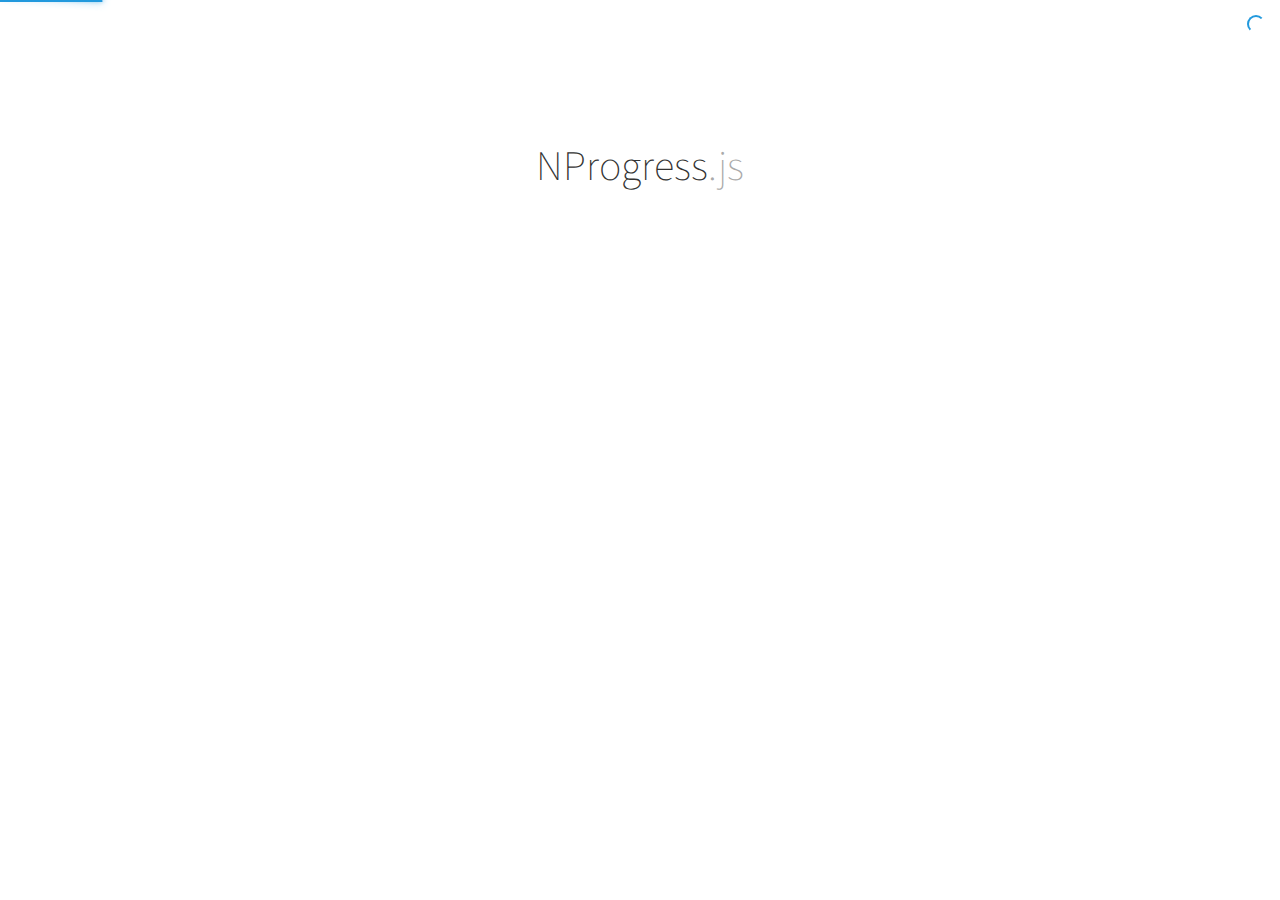
<file: cms/assets/nprogress/index.html>
<!DOCTYPE html>
<html lang='en'>
<head>
  <meta charset='utf-8'>
  <title>NProgress: slim progress bars in JavaScript</title>
  <link href='support/style.css' rel='stylesheet' />
  <link href='nprogress.css' rel='stylesheet' />

  <meta name="viewport" content="width=device-width">
  <link href='http://fonts.googleapis.com/css?family=Source+Sans+Pro:200,400,700,400italic' rel='stylesheet' type='text/css'>
  
  <script src="https://code.jquery.com/jquery-1.11.2.min.js"></script>
  <script src='nprogress.js'></script>

  <script>if(location.hostname.match(/ricostacruz\.com$/)){var _gaq=_gaq||[];_gaq.push(["_setAccount","UA-20473929-1"]),_gaq.push(["_trackPageview"]),function(){var a=document.createElement("script");a.type="text/javascript",a.async=!0,a.src=("https:"==document.location.protocol?"https://ssl":"http://www")+".google-analytics.com/ga.js";var b=document.getElementsByTagName("script")[0];b.parentNode.insertBefore(a,b)}()}</script>
</head>

<body style='display: none'>
  <header class='page-header'>
    <span class='nprogress-logo fade out'></span>
    <h1>NProgress<i>.js</i></h1>
    <p class='fade out brief big'>A nanoscopic progress bar. Featuring realistic
    trickle animations to convince your users that something is happening!</p>
  </header>

  <div class='contents fade out'>
    <div class='controls'>
      <p>
        <button class='button play' id='b-0'></button>
        <i>NProgress</i><b>.start()</b>
        &mdash;
        shows the progress bar
      </p>
      <p>
        <button class='button play' id='b-40'></button>
        <i>NProgress</i><b>.set(0.4)</b>
        &mdash;
        sets a percentage
      </p>
      <p>
        <button class='button play' id='b-inc'></button>
        <i>NProgress</i><b>.inc()</b>
        &mdash;
        increments by a little
      </p>
      <p>
        <button class='button play' id='b-100'></button>
        <i>NProgress</i><b>.done()</b>
        &mdash;
        completes the progress
      </p>
    </div>
    <div class='actions'>
      <a href='https://github.com/rstacruz/nprogress' class='button primary big'>
        Download
        v<span class='version'></span>
      </a>
      <p class='brief'>Perfect for Turbolinks, Pjax, and other Ajax-heavy apps.</p>
    </div>
    <div class='hr-rule'></div>
    <div class='share-buttons'>
      <iframe src="http://ghbtns.com/github-btn.html?user=rstacruz&repo=nprogress&type=watch&count=true"
          allowtransparency="true" frameborder="0" scrolling="0" width="100" height="20"></iframe>
      <iframe src="http://ghbtns.com/github-btn.html?user=rstacruz&type=follow&count=true"
          allowtransparency="true" frameborder="0" scrolling="0" width="175" height="20"></iframe>
      <a href="https://news.ycombinator.com/submit" class="hn-button" data-title="NProgress" data-url="http://ricostacruz.com/nprogress/" data-count="horizontal" data-style="twitter">HN</a>
    </div>
  </div>

  <script>
    $('body').show();
    $('.version').text(NProgress.version);
    NProgress.start();
    setTimeout(function() { NProgress.done(); $('.fade').removeClass('out'); }, 1000);

    $("#b-0").click(function() { NProgress.start(); });
    $("#b-40").click(function() { NProgress.set(0.4); });
    $("#b-inc").click(function() { NProgress.inc(); });
    $("#b-100").click(function() { NProgress.done(); });
  </script>

  <script>var HN=[];HN.factory=function(e){return function(){HN.push([e].concat(Array.prototype.slice.call(arguments,0)))};},HN.on=HN.factory("on"),HN.once=HN.factory("once"),HN.off=HN.factory("off"),HN.emit=HN.factory("emit"),HN.load=function(){var e="hn-button.js";if(document.getElementById(e))return;var t=document.createElement("script");t.id=e,t.src="//hn-button.herokuapp.com/hn-button.js";var n=document.getElementsByTagName("script")[0];n.parentNode.insertBefore(t,n)},HN.load();</script>
</body>
</html>
</file>
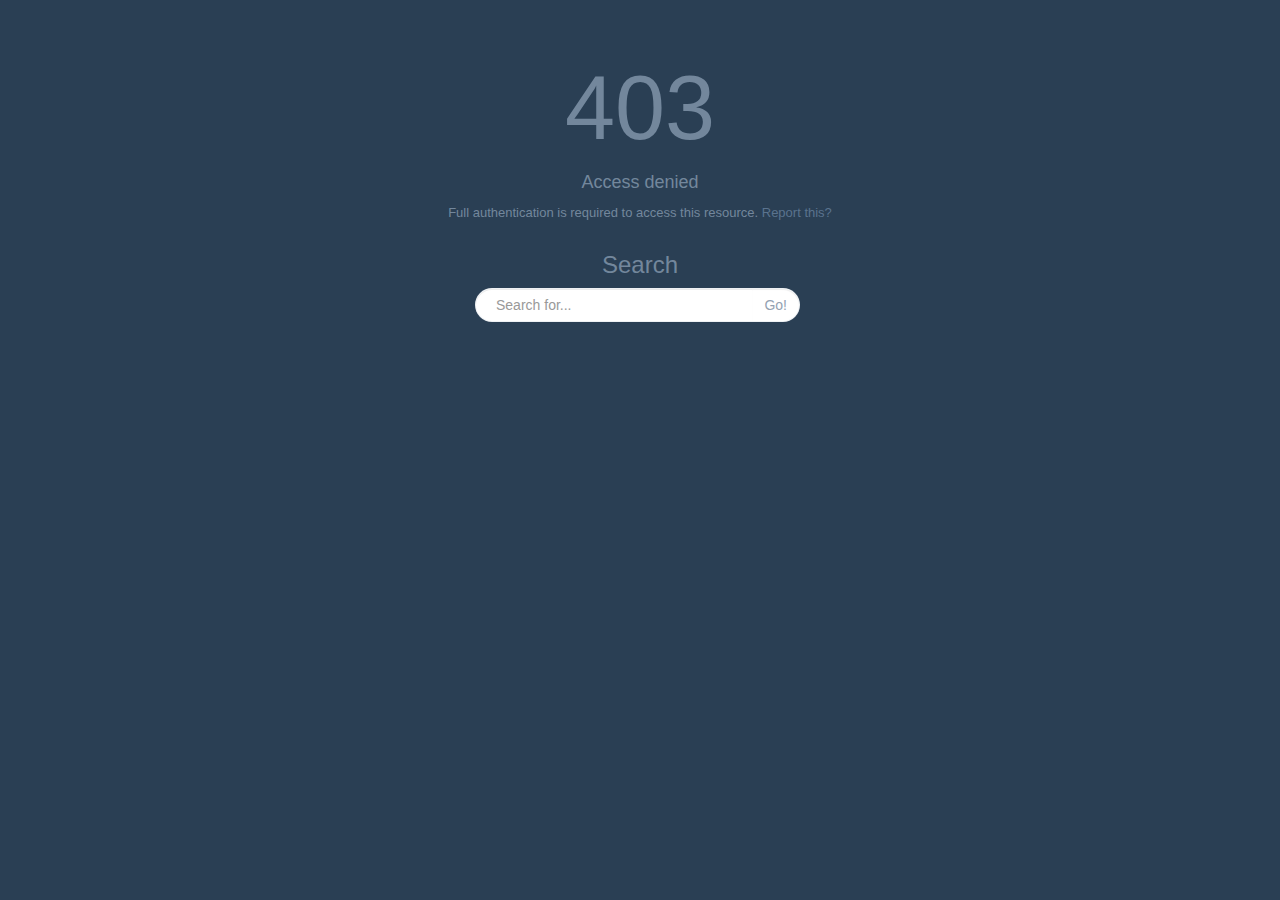
<file: cms/page_403.html>
<!DOCTYPE html>
<html lang="en">
  <head>
    <meta http-equiv="Content-Type" content="text/html; charset=UTF-8">
    <!-- Meta, title, CSS, favicons, etc. -->
    <meta charset="utf-8">
    <meta http-equiv="X-UA-Compatible" content="IE=edge">
    <meta name="viewport" content="width=device-width, initial-scale=1">

    <title>Gentelella Alela! | </title>

    <!-- Bootstrap -->
    <link href="assets/css/bootstrap.min.css" rel="stylesheet">
    <!-- Font Awesome -->
    <link href="assets/css/font-awesome.min.css" rel="stylesheet">
    <!-- NProgress -->
    <link href="assets/nprogress/nprogress.css" rel="stylesheet">

    <!-- Custom Theme Style -->
    <link href="assets/css/custom.min.css" rel="stylesheet">
  </head>

  <body class="nav-md">
    <div class="container body">
      <div class="main_container">
        <!-- page content -->
        <div class="col-md-12">
          <div class="col-middle">
            <div class="text-center text-center">
              <h1 class="error-number">403</h1>
              <h2>Access denied</h2>
              <p>Full authentication is required to access this resource. <a href="#">Report this?</a>
              </p>
              <div class="mid_center">
                <h3>Search</h3>
                <form>
                  <div class="col-xs-12 form-group pull-right top_search">
                    <div class="input-group">
                      <input type="text" class="form-control" placeholder="Search for...">
                      <span class="input-group-btn">
                              <button class="btn btn-default" type="button">Go!</button>
                          </span>
                    </div>
                  </div>
                </form>
              </div>
            </div>
          </div>
        </div>
        <!-- /page content -->
      </div>
    </div>

    <!-- jQuery -->
    <script src="assets/js/jquery.min.js"></script>
    <!-- Bootstrap -->
    <script src="assets/js/bootstrap.min.js"></script>
    <!-- FastClick -->
    <script src="assets/js/fastclick.js"></script>
    <!-- NProgress -->
    <script src="assets/nprogress/nprogress.js"></script>

    <!-- Custom Theme Scripts -->
    <script src="assets/js/custom.min.js"></script>
  </body>
</html>
</file>
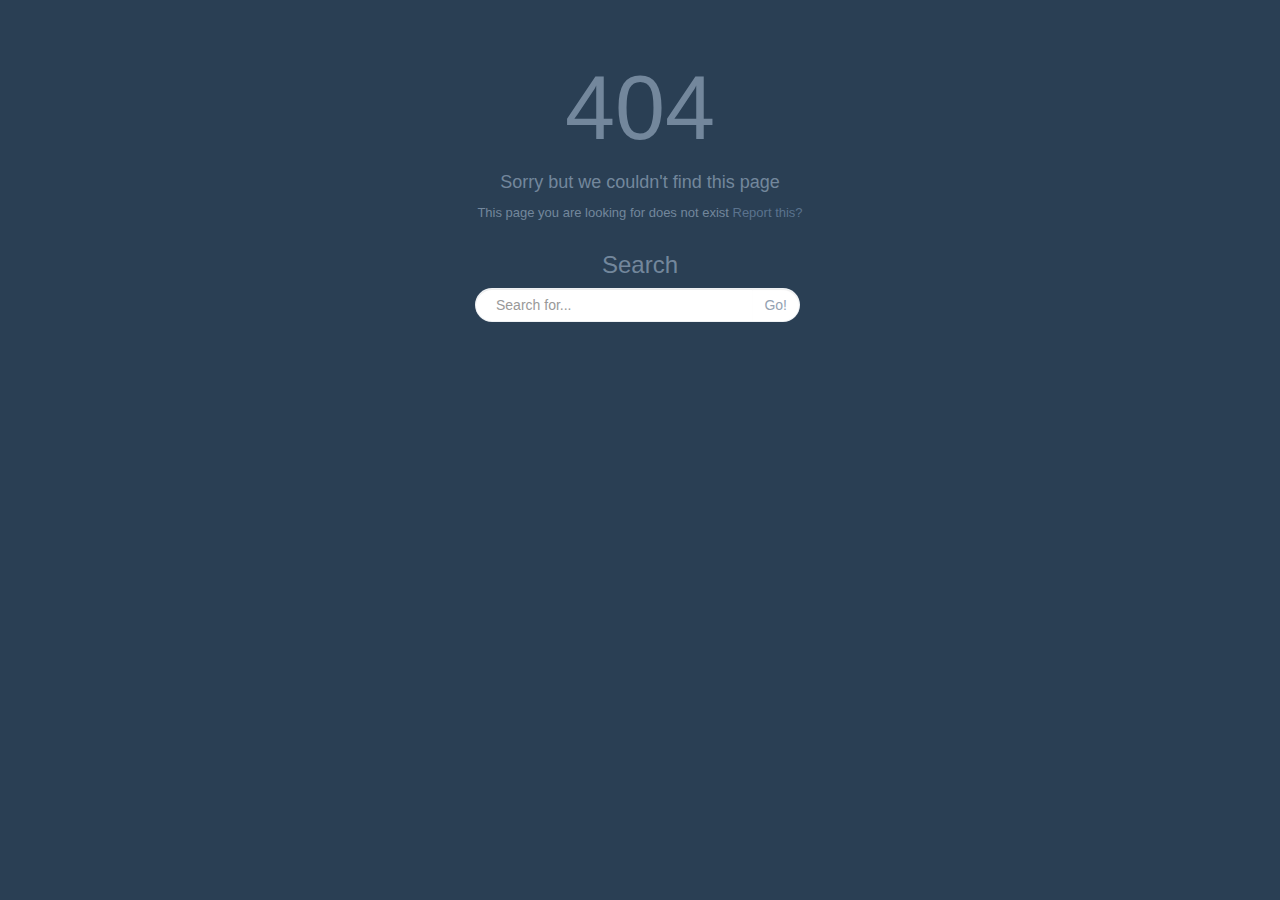
<file: cms/page_404.html>
<!DOCTYPE html>
<html lang="en">
  <head>
    <meta http-equiv="Content-Type" content="text/html; charset=UTF-8">
    <!-- Meta, title, CSS, favicons, etc. -->
    <meta charset="utf-8">
    <meta http-equiv="X-UA-Compatible" content="IE=edge">
    <meta name="viewport" content="width=device-width, initial-scale=1">

    <title>Gentelella Alela! | </title>

    <!-- Bootstrap -->
    <link href="assets/css/bootstrap.min.css" rel="stylesheet">
    <!-- Font Awesome -->
    <link href="assets/css/font-awesome.min.css" rel="stylesheet">
    <!-- NProgress -->
    <link href="assets/nprogress/nprogress.css" rel="stylesheet">

    <!-- Custom Theme Style -->
    <link href="assets/css/custom.min.css" rel="stylesheet">
  </head>

  <body class="nav-md">
    <div class="container body">
      <div class="main_container">
        <!-- page content -->
        <div class="col-md-12">
          <div class="col-middle">
            <div class="text-center text-center">
              <h1 class="error-number">404</h1>
              <h2>Sorry but we couldn't find this page</h2>
              <p>This page you are looking for does not exist <a href="#">Report this?</a>
              </p>
              <div class="mid_center">
                <h3>Search</h3>
                <form>
                  <div class="col-xs-12 form-group pull-right top_search">
                    <div class="input-group">
                      <input type="text" class="form-control" placeholder="Search for...">
                      <span class="input-group-btn">
                              <button class="btn btn-default" type="button">Go!</button>
                          </span>
                    </div>
                  </div>
                </form>
              </div>
            </div>
          </div>
        </div>
        <!-- /page content -->
      </div>
    </div>

    <!-- jQuery -->
    <script src="assets/js/jquery.min.js"></script>
    <!-- Bootstrap -->
    <script src="assets/js/bootstrap.min.js"></script>
    <!-- FastClick -->
    <script src="assets/js/fastclick.js"></script>
    <!-- NProgress -->
    <script src="assets/nprogress/nprogress.js"></script>

    <!-- Custom Theme Scripts -->
    <script src="assets/js/custom.min.js"></script>
  </body>
</html>
</file>
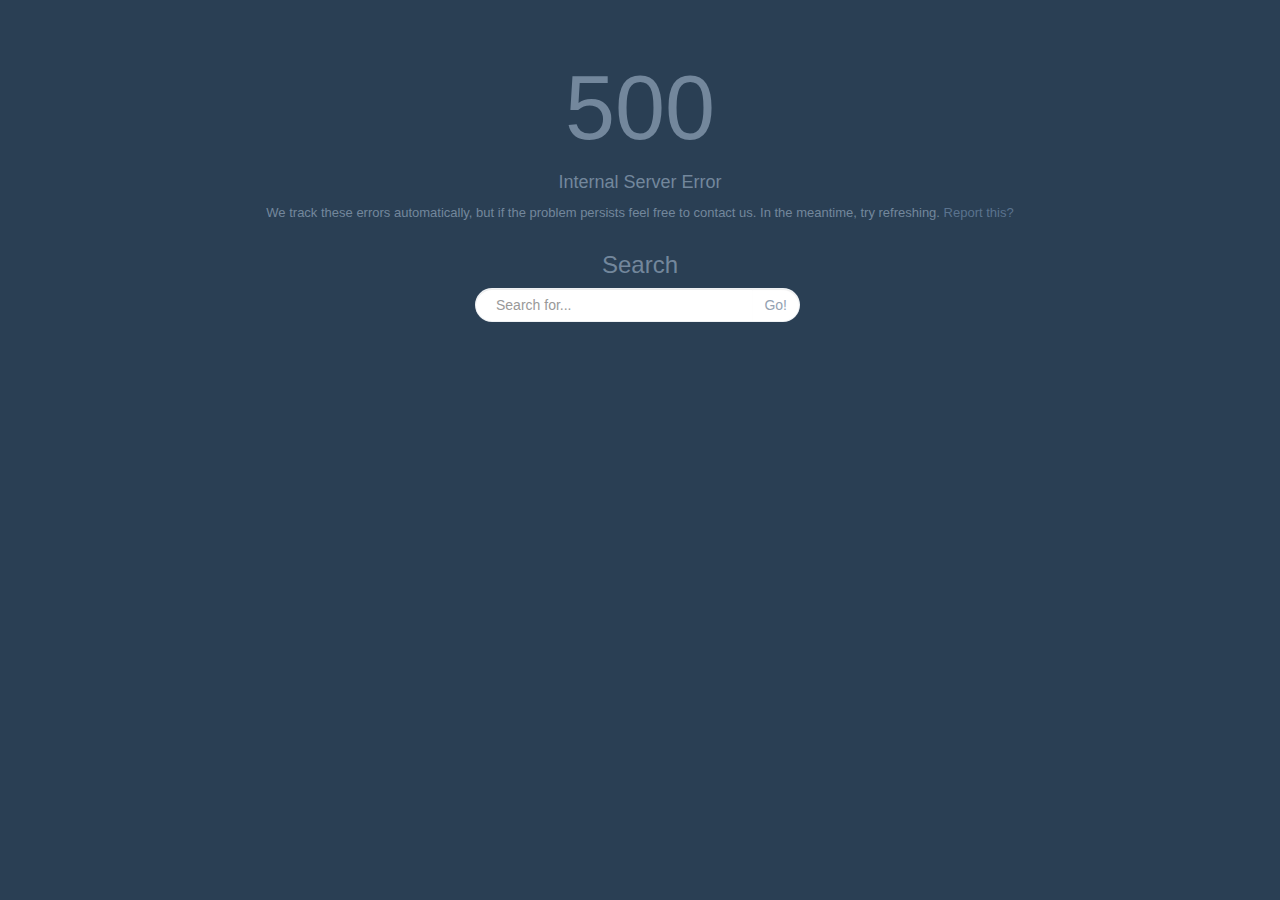
<file: cms/page_500.html>
<!DOCTYPE html>
<html lang="en">
  <head>
    <meta http-equiv="Content-Type" content="text/html; charset=UTF-8">
    <!-- Meta, title, CSS, favicons, etc. -->
    <meta charset="utf-8">
    <meta http-equiv="X-UA-Compatible" content="IE=edge">
    <meta name="viewport" content="width=device-width, initial-scale=1">

    <title>Gentelella Alela! | </title>

    <!-- Bootstrap -->
    <link href="assets/css/bootstrap.min.css" rel="stylesheet">
    <!-- Font Awesome -->
    <link href="assets/css/font-awesome.min.css" rel="stylesheet">
    <!-- NProgress -->
    <link href="assets/nprogress/nprogress.css" rel="stylesheet">

    <!-- Custom Theme Style -->
    <link href="assets/css/custom.min.css" rel="stylesheet">
  </head>

  <body class="nav-md">
    <div class="container body">
      <div class="main_container">
        <!-- page content -->
        <div class="col-md-12">
          <div class="col-middle">
            <div class="text-center">
              <h1 class="error-number">500</h1>
              <h2>Internal Server Error</h2>
              <p>We track these errors automatically, but if the problem persists feel free to contact us. In the meantime, try refreshing. <a href="#">Report this?</a>
              </p>
              <div class="mid_center">
                <h3>Search</h3>
                <form>
                  <div class="col-xs-12 form-group pull-right top_search">
                    <div class="input-group">
                      <input type="text" class="form-control" placeholder="Search for...">
                      <span class="input-group-btn">
                              <button class="btn btn-default" type="button">Go!</button>
                          </span>
                    </div>
                  </div>
                </form>
              </div>
            </div>
          </div>
        </div>
        <!-- /page content -->
      </div>
    </div>

    <!-- jQuery -->
    <script src="assets/js/jquery.min.js"></script>
    <!-- Bootstrap -->
    <script src="assets/js/bootstrap.min.js"></script>
    <!-- FastClick -->
    <script src="assets/js/fastclick.js"></script>
    <!-- NProgress -->
    <script src="assets/nprogress/nprogress.js"></script>

    <!-- Custom Theme Scripts -->
    <script src="assets/js/custom.min.js"></script>
  </body>
</html>
</file>
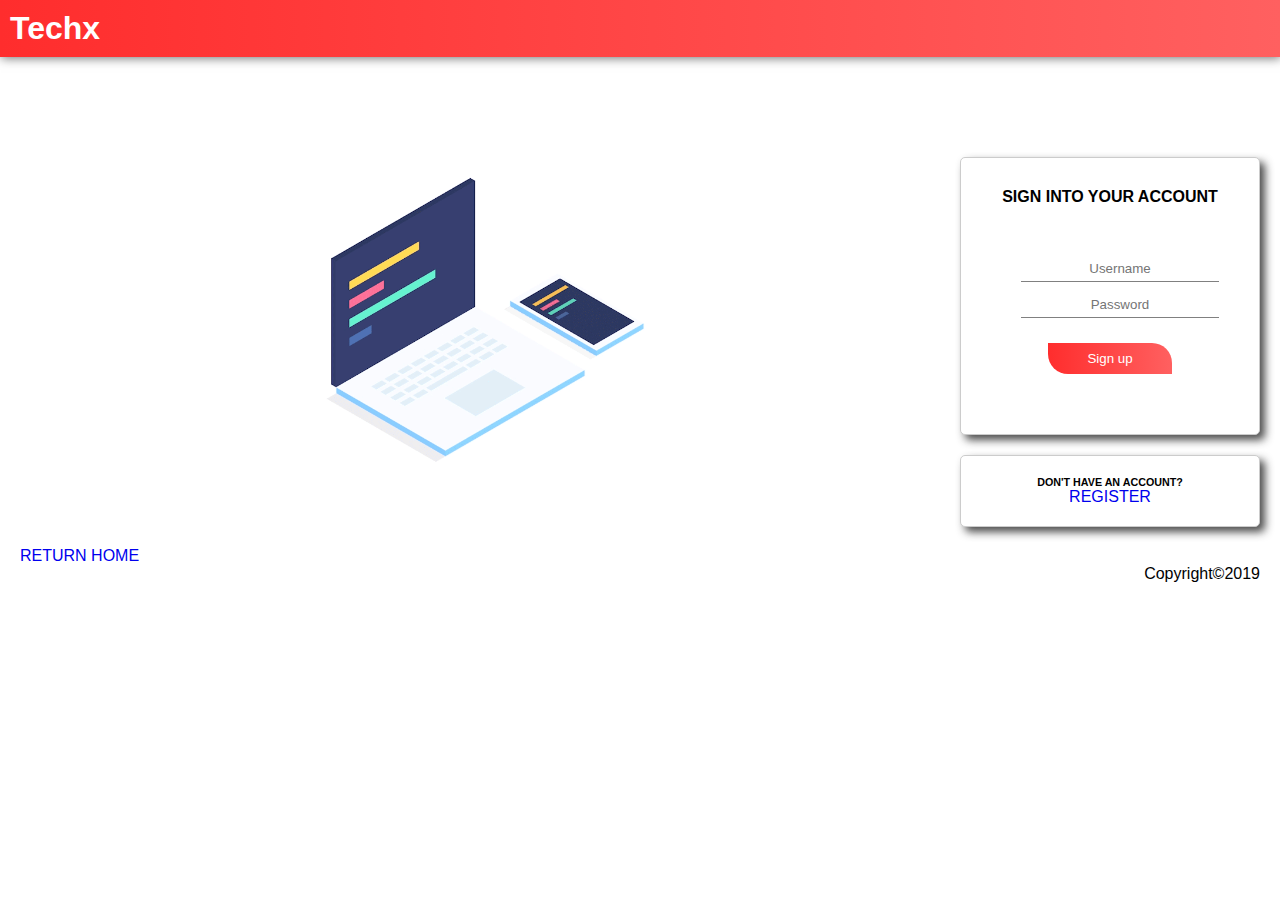
<file: webtech/login.html>
<!doctype html>
<html lang="en">
  <head>
    <!-- Required meta tags -->
    <meta charset="utf-8">
    <meta name="viewport" content="width=device-width, initial-scale=1, shrink-to-fit=no">

    <title>Register</title>
    <style>
      *{
        margin: 0;
        font-family: -apple-system, BlinkMacSystemFont, 'Segoe UI', Roboto, Oxygen, Ubuntu, Cantarell, 'Open Sans', 'Helvetica Neue', sans-serif;
      }
      .batta{
        border: 1px #ccc solid!important;
        background: white;
        border-radius: 5px;
        box-shadow: 5px 5px 8px #242424d0;
      }
      .form-content{
        padding: 30px 30px;
        text-align: center;
      }
      .form-control{
        padding: 5px 10px;
        margin-bottom: 10px;
      }
      .container{
        margin: 20px;
      }
      .row{
        display: flex;
        flex-wrap: wrap;
        flex-direction: row;
        align-content: space-between;
      }

      .col-md-6{
        flex:50%;
        margin: 0;
        margin-top: 70px;
        text-align: center;
      }

      .txt{
        padding: 10px 0 0 10px;
        text-align: center;
      }
      .btn{
        outline: none;
        border: none;
        background:  linear-gradient(to right,rgb(255, 45, 45),rgb(255, 96, 96));
        color: white;
        padding: 8px;
        cursor:pointer;
        margin-top: 15px;
        width: 70%;
        text-align: center;
        border-bottom-left-radius: 20px;
        border-top-right-radius: 20px;
      }
      .btn:hover{
        background:  linear-gradient(to right,rgb(255, 96, 96),rgb(255, 45, 45));
        transition: 0.9s ease;
      }
      input{
        display: block;
        width: 100%;
        border: none;
        outline: none;
        border-bottom: 1px solid gray;
        text-align: center;
      }

      .login{
        text-decoration: none;
        outline: none;
        color: black;
      }
    
      .login:hover{
        color: red;
      }
      .login-img{
        width: 50%;
        height: auto;
      }

      @media screen and (max-width: 1000px) {
        .row{
          flex-direction: column;
        }
        .col-md-6{
          flex: 100%;
          margin: 0 auto;
        }
        .login-img{
          width: 100%;
        }
      }
    </style>
  </head>
  <body>
    <nav class="row" style="background: linear-gradient(to right,rgb(255, 45, 45),rgb(255, 96, 96)); box-shadow: 1px 1px 10px rgb(112, 112, 112);">
      <h1 style="margin: 10px; color: white;">Techx</h1>
    </nav>

<!-------FORM SECTION------->
<div class="main" style="background: rgb(255, 255, 255);">
<div class="container">
  <form action="" method="POST">
  <div class="row">
    <div class="col-md-6" style="position: sticky; top:0; left: 0;">
      <img src="laptop.gif" class="login-img">
    </div>
    <div class="col-md-6" style="z-index: 1; max-width: 300px; margin-top: 80px; margin-right: auto; margin-left: auto;">
      <div class="batta">
          <div class="form-content">
            <h4 class="text-center" style="padding-bottom:20px;">SIGN INTO YOUR ACCOUNT</h4>
            <div class="form-content">
              <div class="form-col"><input type="text" placeholder="Username" class="form-control" ></div>
              <div class="form-col"><input type="text" placeholder="Password" class="form-control" name=""></div>
                <button class="btn" type="submit" name="">Sign up</button>
            </div>
            </div>
      </div>
     <div class="batta" style="margin-top:20px;">
        <div style="margin: 20px 0;">
          <h6 class="text-center">DON'T HAVE AN ACCOUNT?</h6>
          <p class="text-center"><a href="register.php" style="text-decoration: none;">REGISTER</a></p>
        </div>
      </div>
    </div>
 
  </div>
   </form>
</div>
</div>

<!--------------footer-------->
<div class="footer">
  <div class="container">
    <a href="index.html" style="text-decoration: none;">RETURN HOME</a>
    <p style="text-align: right;">Copyright©2019</p>
  <div>
  </div>



  </body>
</html>
</file>
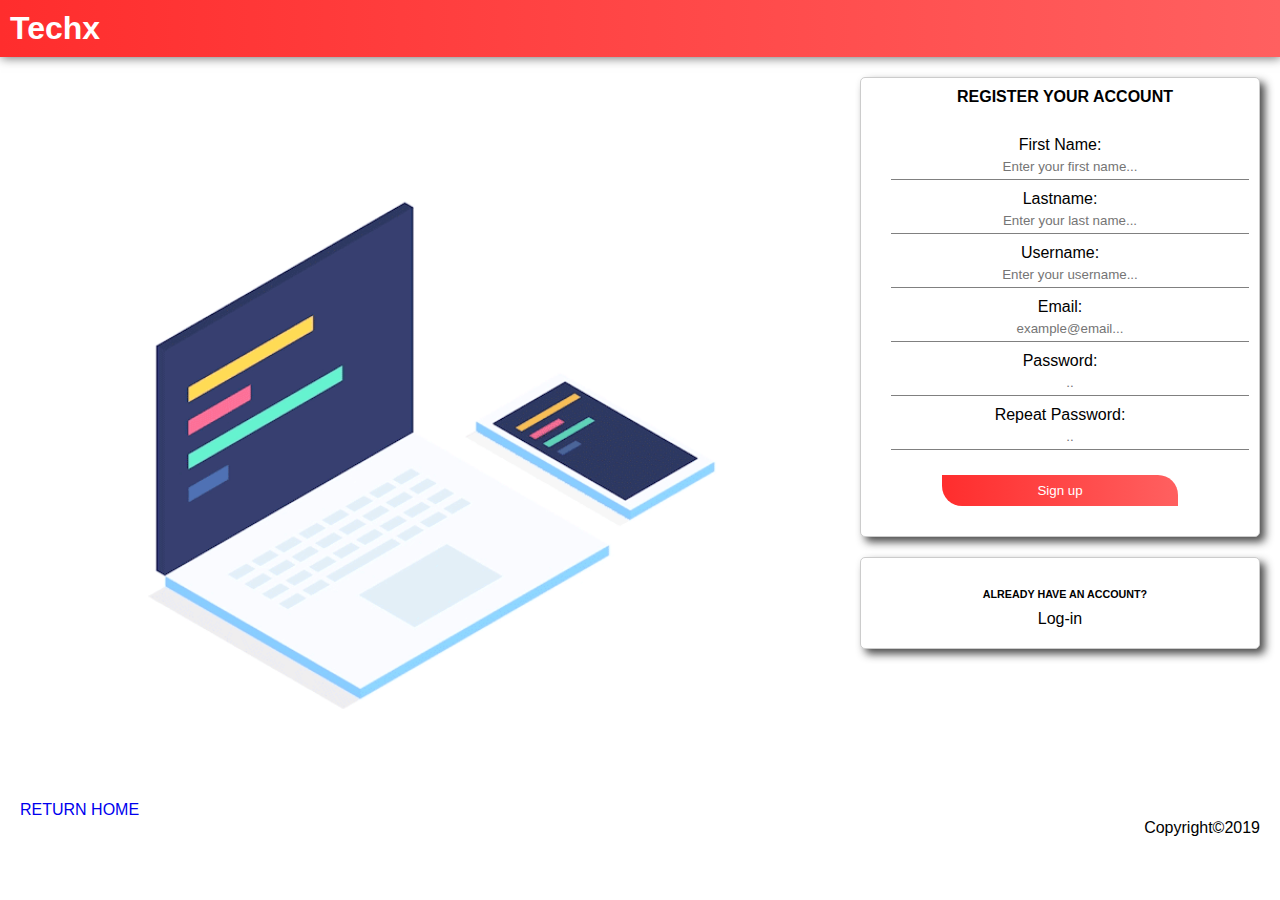
<file: webtech/register.html>
<!doctype html>
<html lang="en">
  <head>
    <!-- Required meta tags -->
    <meta charset="utf-8">
    <meta name="viewport" content="width=device-width, initial-scale=1, shrink-to-fit=no">

    <title>Register</title>
    <style>
      *{
        margin: 0;
        font-family: -apple-system, BlinkMacSystemFont, 'Segoe UI', Roboto, Oxygen, Ubuntu, Cantarell, 'Open Sans', 'Helvetica Neue', sans-serif;
      }
      .batta{
        border: 1px #ccc solid!important;
        background: white;
        border-radius: 5px;
        box-shadow: 5px 5px 8px #242424d0;
      }
      .form-content{
        padding: 30px 30px;
        text-align: center;
      }
      .form-control{
        padding: 5px 10px;
        margin-bottom: 10px;
      }
      .container{
        margin: 20px;
      }
      .row{
        display: flex;
        flex-wrap: wrap;
        flex-direction: row;
      }

      .col-md-6{
        flex:50%;
        margin: 0;
        margin-top: 70px;
        text-align: center;
      }

      .txt{
        padding: 10px 0 0 10px;
        text-align: center;
      }
      .btn{
        outline: none;
        border: none;
        background:  linear-gradient(to right,rgb(255, 45, 45),rgb(255, 96, 96));
        color: white;
        padding: 8px;
        cursor:pointer;
        margin-top: 15px;
        width: 70%;
        text-align: center;
        border-bottom-left-radius: 20px;
        border-top-right-radius: 20px;
      }
      .btn:hover{
        background:  linear-gradient(to right,rgb(255, 96, 96),rgb(255, 45, 45));
        transition: 0.9s ease;
      }
      input{
        display: block;
        width: 100%;
        border: none;
        outline: none;
        border-bottom: 1px solid gray;
        text-align: center;
      }

      .login{
        text-decoration: none;
        outline: none;
        color: black;
      }
    
      .login:hover{
        color: red;
      }
      .login-img{
        width: 50%;
        height: auto;
      }

      @media screen and (max-width: 800px) {
        .row{
          flex-direction: column;
        }
        .col-md-6{
          flex: 100%;
        }
        }
        .login-img{
          width: 100%;
        }
      }
    </style>
  </head>
  <body>
    <nav class="row" style="background: linear-gradient(to right,rgb(255, 45, 45),rgb(255, 96, 96)); box-shadow: 1px 1px 10px rgb(112, 112, 112);">
      <h1 style="margin: 10px; color: white;">Techx</h1>
    </nav>

<!-------FORM SECTION------->
<div class="main" style="background: rgb(255, 255, 255);">
<div class="container">
  <form action="" method="POST">
  <div class="row">
    <div class="col-md-6" style="position: sticky; top:0; left: 0;">
      <img src="laptop.gif" class="login-img">
    </div>
    <div class="col-md-6" style="z-index: 1; max-width: 400px; margin: 0 auto;">
      <div class="batta">
            <h4 class="txt">REGISTER YOUR ACCOUNT</h4>
            <div class="form-content">
                <div class="form-col">First Name: <input type="text" placeholder="Enter your first name..." class="form-control" ></div>
                <div class="form-col"> Lastname: <input type="text" placeholder="Enter your last name..." class="form-control" name=""></div>
                <div class="form-col">Username: <input type="text" placeholder="Enter your username..." class="form-control" name="uid"></div>
                <div class="form-col"> Email: <input type="text" placeholder="example@email..." class="form-control" name="mail"></div>
                  <div class="form-col">Password: <input type="password" placeholder=".." class="form-control" name="[wd]"></div>
                  <div class="form-col">Repeat Password: <input type="password" placeholder=".." class="form-control" name="pwd-repeat"></div>
                  <button class="btn" type="submit" name="">Sign up</button>
              </div>
       </div>
       <div class="batta" style="margin-top:20px;">
          <div style="margin: 20px 0;">
            <h6 class="txt">ALREADY HAVE AN ACCOUNT?</h6>
            <p class="txt"></p><a href="login.html" class="login">Log-in</a></p>
          </div>
         </div>
        </div>
 
  </div>
   </form>
</div>
</div>

<!--------------footer-------->
<div class="footer">
  <div class="container">
    <a href="index.html" style="text-decoration: none;">RETURN HOME</a>
    <p style="text-align: right;">Copyright©2019</p>
  <div>
  </div>



  </body>
</html>
</file>
<file: cms/assets/nprogress/support/style.css>
i, b {
  font-style: normal;
  font-weight: 400;
}

body, html {
  padding: 0;
  margin: 0;
}

body {
  background: white;
}

body, td, input, textarea {
  font-family: source sans pro, sans-serif;
  font-size: 14px;
  line-height: 1.5;
  color: #222;
}

button {
  cursor: pointer;
}

* {
  text-rendering: optimizeLegibility;
  -webkit-font-smoothing: antialiased;
}

.nprogress-logo {
  display: inline-block;

  width: 100px;
  height: 20px;
  border: solid 4px #2d9;
  border-radius: 10px;

  position: relative;
}
.nprogress-logo:after {
  content: '';
  display: block;

  position: absolute;
  top: 4px;
  left: 4px;
  bottom: 4px;
  width: 40%;

  background: #2d9;
  border-radius: 3px;
}

.fade {
  transition: all 300ms linear 700ms;
  -webkit-transform: translate3d(0,0,0);
  -moz-transform: translate3d(0,0,0);
  -ms-transform: translate3d(0,0,0);
  -o-transform: translate3d(0,0,0);
  transform: translate3d(0,0,0);
  opacity: 1;
}

.fade.out {
  opacity: 0;
}

button {
  margin: 0;
  padding: 0;
  border: 0;
  outline: 0;
}

.button {
  display: inline-block;
  text-decoration: none;

  background: #eee;
  color: #777;
  border-radius: 2px;

  padding: 8px 10px;
  font-weight: 700;
  text-align: left;
}

.button.play:before {
  content: '\25b6';
}

.button:hover {
  background: #2d9;
  color: #fff;
}

.button.primary {
  background: #2d9;
  color: #fff;
}
.button.primary:hover {
  background: #1c8;
}

.button:active {
  background: #2d9;
  box-shadow: inset 0 0 4px rgba(0, 0, 0, 0.6);
}

.controls {
  text-align: left;
  margin: 0 auto;
  max-width: 300px;
  color: #666;
}

.controls .button {
  width: 40px;
  margin-right: 10px;
  text-align: center;
}

.controls i {
  color: #999;
}

.controls b {
  color: #29d;
  font-weight: 700;
}

.controls {
  font-size: 0.9em;
}

.page-header {
  text-align: center;
  max-width: 400px;
  padding: 3em 20px;
  margin: 0 auto;
}

.page-header h1 {
  font-size: 2.0em;
  text-align: center;
  font-weight: 200;
  line-height: 1.3;
  color: #333;
  margin: 0;
}

p.brief {
  line-height: 1.4;
  font-style: italic;
  color: #888;
}

p.brief.big {
  font-size: 1.1em;
}

@media (min-width: 480px) {
  .page-header h1 {
    margin-top: 1em;
    margin-bottom: 0.4em;
  }
}

.page-header h1 i {
  color: #aaa;
  font-style: normal;
  font-weight: 200;
}

@media (min-width: 480px) {
  .page-header h1 {
    font-size: 3em; }
  .page-header {
    padding: 4.5em 20px 3.5em 20px;
  }
}

/* --- */

.actions {
  text-align: center;
  margin: 2em 0;
}

@media (min-width: 480px) {
  .actions {
    margin: 4.5em 0 3.5em 0;
  }
}

.big.button {
  padding-left: 30px;
  padding-right: 30px;
  font-size: 1.1em;
}


/* ---- */

div.hr-rule {
  height: 1px;
  width: 100px;
  margin: 40px auto;
  background: #ddd;
}
.share-buttons {
  margin: 0 auto;
  text-align: center;
}
</file>
<file: cms/assets/nprogress/nprogress.css>
/* Make clicks pass-through */
#nprogress {
  pointer-events: none;
}

#nprogress .bar {
  background: #29d;

  position: fixed;
  z-index: 1031;
  top: 0;
  left: 0;

  width: 100%;
  height: 2px;
}

/* Fancy blur effect */
#nprogress .peg {
  display: block;
  position: absolute;
  right: 0px;
  width: 100px;
  height: 100%;
  box-shadow: 0 0 10px #29d, 0 0 5px #29d;
  opacity: 1.0;

  -webkit-transform: rotate(3deg) translate(0px, -4px);
      -ms-transform: rotate(3deg) translate(0px, -4px);
          transform: rotate(3deg) translate(0px, -4px);
}

/* Remove these to get rid of the spinner */
#nprogress .spinner {
  display: block;
  position: fixed;
  z-index: 1031;
  top: 15px;
  right: 15px;
}

#nprogress .spinner-icon {
  width: 18px;
  height: 18px;
  box-sizing: border-box;

  border: solid 2px transparent;
  border-top-color: #29d;
  border-left-color: #29d;
  border-radius: 50%;

  -webkit-animation: nprogress-spinner 400ms linear infinite;
          animation: nprogress-spinner 400ms linear infinite;
}

.nprogress-custom-parent {
  overflow: hidden;
  position: relative;
}

.nprogress-custom-parent #nprogress .spinner,
.nprogress-custom-parent #nprogress .bar {
  position: absolute;
}

@-webkit-keyframes nprogress-spinner {
  0%   { -webkit-transform: rotate(0deg); }
  100% { -webkit-transform: rotate(360deg); }
}
@keyframes nprogress-spinner {
  0%   { transform: rotate(0deg); }
  100% { transform: rotate(360deg); }
}
</file>
<file: cms/assets/css/custom.min.css>
.x_title h2,table.tile_info td p{white-space:nowrap;text-overflow:ellipsis}.site_title,.x_title h2,table.tile_info td p{text-overflow:ellipsis}.detail a,.expand,.jqstooltip,.paging_full_numbers a:hover,.site_title:focus,.site_title:hover,a,a:focus,a:hover{text-decoration:none}.byline,.main_menu .fa{-webkit-font-smoothing:antialiased}.daterangepicker .ranges li{color:#73879C}.daterangepicker .ranges li.active,.daterangepicker .ranges li:hover{background:#536A7F;border:1px solid #536A7F;color:#fff}.daterangepicker .input-mini{background-color:#eee;border:1px solid #ccc;box-shadow:none!important}.daterangepicker .input-mini.active{border:1px solid #ccc}.daterangepicker select.ampmselect,.daterangepicker select.hourselect,.daterangepicker select.minuteselect,.daterangepicker select.monthselect,.daterangepicker select.secondselect,.daterangepicker select.yearselect{font-size:12px;padding:1px;margin:0;cursor:default;height:30px;border:1px solid #ADB2B5;line-height:30px;border-radius:0!important}.daterangepicker select.monthselect{margin-right:2%}.daterangepicker td.in-range{background:#E4E7EA;color:#73879C}.daterangepicker td.active,.daterangepicker td.active:hover{background-color:#536A7F;color:#fff}.daterangepicker th.available:hover{background:#eee;color:#34495E}.daterangepicker:after,.daterangepicker:before{content:none}.daterangepicker .calendar.single{margin:0 0 4px}.daterangepicker .calendar.single .calendar-table{width:224px;padding:0 0 4px!important}.daterangepicker .calendar.single .calendar-table thead tr:first-child th{padding:8px 5px}.daterangepicker .calendar.single .calendar-table thead th{border-radius:0}.daterangepicker.picker_1{color:#fff;background:#34495E}.daterangepicker.picker_1 .calendar-table{background:#34495E}.daterangepicker.picker_1 .calendar-table thead tr{background:#213345}.daterangepicker.picker_1 .calendar-table thead tr:first-child{background:#1ABB9C}.daterangepicker.picker_1 .calendar-table td.off{background:#34495E;color:#999}.daterangepicker.picker_1 .calendar-table td.available:hover{color:#34495E}.daterangepicker.picker_2 .calendar-table thead tr{color:#1ABB9C}.daterangepicker.picker_2 .calendar-table thead tr:first-child{color:#73879C}.daterangepicker.picker_3 .calendar-table thead tr:first-child{color:#fff;background:#1ABB9C}.daterangepicker.picker_4 .calendar-table thead tr:first-child{color:#fff;background:#34495E}.daterangepicker.picker_4 .calendar-table td,.daterangepicker.picker_4 .calendar-table td.off{background:#ECF0F1;border:1px solid #fff;border-radius:0}.daterangepicker.picker_4 .calendar-table td.active{background:#34495E}.calendar-exibit .show-calendar{float:none;display:block;position:relative;background-color:#fff;border:1px solid #ccc;margin-bottom:20px;border:1px solid rgba(0,0,0,.15);overflow:hidden}.calendar-exibit .show-calendar .calendar{margin:0 0 4px}.calendar-exibit .show-calendar.picker_1{background:#34495E}.calendar-exibit .calendar-table{padding:0 0 4px}.left_col{background:#2A3F54}.nav-sm .container.body .col-md-3.left_col{min-height:100%;width:70px;padding:0;z-index:9999;position:absolute}.nav-sm .container.body .col-md-3.left_col.menu_fixed{position:fixed;height:100%}.nav-sm .container.body .col-md-3.left_col .mCSB_container,.nav-sm .container.body .col-md-3.left_col .mCustomScrollBox{overflow:visible}.overflow_hidden,.sidebar-widget,.site_title,.tile,.weather-days .col-sm-2,.x_title h2,table.tile_info td p{overflow:hidden}.nav-sm .hidden-small{visibility:hidden}.nav-sm .container.body .right_col{padding:10px 20px;margin-left:70px;z-index:2}.nav-sm .navbar.nav_title{width:70px}.nav-sm .navbar.nav_title a span{display:none}.nav-sm .navbar.nav_title a i{font-size:27px;margin:13px 0 0 3px}.site_title i{border:1px solid #EAEAEA;padding:5px 6px;border-radius:50%}.nav-sm .main_container .top_nav{display:block;margin-left:70px;z-index:2}.nav-sm .nav.side-menu li a{text-align:center!important;font-weight:400;font-size:10px;padding:10px 5px}.nav-sm .nav.child_menu li.active,.nav-sm .nav.side-menu li.active-sm{border-right:5px solid #1ABB9C}.nav-sm .nav.side-menu li.active-sm ul ul,.nav-sm ul.nav.child_menu ul{position:static;width:200px;background:0 0}.nav-sm>.nav.side-menu>li.active-sm>a{color:#1ABB9C!important}.nav-sm .nav.side-menu li a i.toggle-up{display:none!important}.nav-sm .menu_section h3,.nav-sm .profile,.nav-sm .menu_section span.fa{display:none}.nav-sm .nav.side-menu li a i{font-size:25px!important;text-align:center;width:100%!important;margin-bottom:5px}.nav-sm ul.nav.child_menu{left:100%;position:absolute;top:0;width:210px;z-index:4000;background:#3E5367;display:none}.nav-sm ul.nav.child_menu li{padding:0 10px}.nav-sm ul.nav.child_menu li a{text-align:left!important}.menu_section{margin-bottom:35px}.menu_section h3{padding-left:15px;color:#fff;text-transform:uppercase;letter-spacing:.5px;font-weight:700;font-size:11px;margin-bottom:0;margin-top:0;text-shadow:1px 1px #000}.menu_section>ul{margin-top:10px}.profile_pic{width:35%;float:left}.img-circle.profile_img{width:70%;background:#fff;margin-left:15%;z-index:1000;position:inherit;margin-top:20px;border:1px solid rgba(52,73,94,.44);padding:4px}.profile_info{padding:25px 10px 10px;width:65%;float:left}.profile_info span{font-size:13px;line-height:30px;color:#BAB8B8}.profile_info h2{font-size:14px;color:#ECF0F1;margin:0;font-weight:300}.profile.img_2{text-align:center}.profile.img_2 .profile_pic{width:100%}.profile.img_2 .profile_pic .img-circle.profile_img{width:50%;margin:10px 0 0}.profile.img_2 .profile_info{padding:15px 10px 0;width:100%;margin-bottom:10px;float:left}.main_menu span.fa{float:right;text-align:center;margin-top:5px;font-size:10px;min-width:inherit;color:#C4CFDA}.active a span.fa{text-align:right!important;margin-right:4px}.nav-sm .menu_section{margin:0}.nav-sm li li span.fa{display:inline-block}.nav_menu{float:left;background:#EDEDED;border-bottom:1px solid #D9DEE4;margin-bottom:10px;width:100%;position:relative}@media (min-width:480px){.nav_menu{position:static}}.nav-md .container.body .col-md-3.left_col{min-height:100%;width:230px;padding:0;position:absolute;display:-ms-flexbox;display:flex;z-index:1}.nav-md .container.body .col-md-3.left_col.menu_fixed{height:100%;position:fixed}body .container.body .right_col{background:#F7F7F7}.nav-md .container.body .right_col{padding:10px 20px 0;margin-left:230px}.nav_title{width:230px;float:left;background:#2A3F54;border-radius:0;height:57px}@media (max-width:991px){.nav-md .container.body .right_col,.nav-md .container.body .top_nav{width:100%;margin:0}.nav-md .container.body .col-md-3.left_col{display:none}.nav-md .container.body .right_col{width:100%;padding-right:0}.right_col{padding:10px!important}}@media (max-width:1200px){.x_title h2{width:62%;font-size:17px}.graph,.tile{zoom:85%;height:inherit}}@media (max-width:1270px) and (min-width:192px){.x_title h2 small{display:none}}.left_col .mCSB_scrollTools{width:6px}.left_col .mCSB_dragger{max-height:400px!important}.blue{color:#3498DB}.purple{color:#9B59B6}.green{color:#1ABB9C}.aero{color:#9CC2CB}.red{color:#E74C3C}.dark{color:#34495E}.border-blue{border-color:#3498DB!important}.border-purple{border-color:#9B59B6!important}.border-green{border-color:#1ABB9C!important}.border-aero{border-color:#9CC2CB!important}.border-red{border-color:#E74C3C!important}.border-dark{border-color:#34495E!important}.bg-white{background:#fff!important;border:1px solid #fff!important;color:#73879C}.bg-green{background:#1ABB9C!important;border:1px solid #1ABB9C!important;color:#fff}.bg-red{background:#E74C3C!important;border:1px solid #E74C3C!important;color:#fff}.bg-blue{background:#3498DB!important;border:1px solid #3498DB!important;color:#fff}.bg-orange{background:#F39C12!important;border:1px solid #F39C12!important;color:#fff}.bg-purple{background:#9B59B6!important;border:1px solid #9B59B6!important;color:#fff}.bg-blue-sky{background:#50C1CF!important;border:1px solid #50C1CF!important;color:#fff}.container{width:100%;padding:0}.top_nav .nav .open>a,.top_nav .nav .open>a:focus,.top_nav .nav .open>a:hover,.top_nav .nav>li>a:focus,.top_nav .nav>li>a:hover{background:#D9DEE4}body{color:#73879C;background:#2A3F54;font-family:"Helvetica Neue",Roboto,Arial,"Droid Sans",sans-serif;font-size:13px;font-weight:400;line-height:1.471}.main_container .top_nav{display:block;margin-left:230px}.no-padding{padding:0!important}.page-title{width:100%;height:65px;padding:10px 0}.page-title .title_left{width:45%;float:left;display:block}.page-title .title_left h3{margin:9px 0}.page-title .title_right{width:55%;float:left;display:block}.page-title .title_right .pull-right{margin:10px 0}.fixed_height_320{height:320px}.fixed_height_390{height:390px}.fixed_height_200{height:200px}.progress-bar-dark{background-color:#34495E!important}.progress-bar-gray{background-color:#BDC3C7!important}table.no-margin .progress{margin-bottom:0}.main_content{padding:10px 20px}.col-md-55{width:50%;margin-bottom:10px}@media (min-width:768px){.col-md-55{width:20%}}@media (min-width:992px){.col-md-55{width:20%}}@media (min-width:1200px){.col-md-55{width:20%}}@media (min-width:192px) and (max-width:1270px){table.tile_info span.right{margin-right:7px;float:left}}.center-margin{margin:0 auto;float:none!important}.col-lg-1,.col-lg-10,.col-lg-11,.col-lg-12,.col-lg-2,.col-lg-3,.col-lg-4,.col-lg-5,.col-lg-6,.col-lg-7,.col-lg-8,.col-lg-9,.col-md-1,.col-md-10,.col-md-11,.col-md-12,.col-md-2,.col-md-3,.col-md-4,.col-md-5,.col-md-55,.col-md-6,.col-md-7,.col-md-8,.col-md-9,.col-sm-1,.col-sm-10,.col-sm-11,.col-sm-12,.col-sm-2,.col-sm-3,.col-sm-4,.col-sm-5,.col-sm-6,.col-sm-7,.col-sm-8,.col-sm-9,.col-xs-1,.col-xs-10,.col-xs-11,.col-xs-12,.col-xs-2,.col-xs-3,.col-xs-4,.col-xs-5,.col-xs-6,.col-xs-7,.col-xs-8,.col-xs-9{position:relative;min-height:1px;float:left;padding-right:10px;padding-left:10px}.row{margin-right:-10px;margin-left:-10px}.grid_slider .col-md-6{padding:0 40px}.h1,.h2,.h3,h1,h2,h3{margin-top:10px;margin-bottom:10px}a{color:#5A738E}.btn.active.focus,.btn.active:focus,.btn.focus,.btn:active.focus,.btn:active:focus,.btn:focus,:active,:focus,:visited,a,a:active,a:focus,a:visited{outline:0}.navbar{margin-bottom:0}.navbar-header{background:#34495E}.navbar-right{margin-right:0}.top_nav .navbar-right{margin:0;width:70%;float:right}.top_nav .navbar-right li{display:inline-block;float:right;position:static}@media (min-width:480px){.top_nav .navbar-right li{position:relative}}.top_nav .dropdown-menu li{width:100%}.top_nav .dropdown-menu li a{width:100%;padding:12px 20px}.top_nav li a i{font-size:15px}.navbar-static-top{position:fixed;top:0;width:100%}.sidebar-header{border-bottom:0;margin-top:46px}.sidebar-header:first-of-type{margin-top:0}.nav.side-menu>li{position:relative;display:block;cursor:pointer}.nav.side-menu>li>a{margin-bottom:6px}.nav.side-menu>li>a:hover{color:#F2F5F7!important}.nav.side-menu>li>a:hover,.nav>li>a:focus{text-decoration:none;background:0 0}.nav.child_menu{display:none}.nav.child_menu li.active,.nav.child_menu li:hover{background-color:rgba(255,255,255,.06)}.nav.child_menu li{padding-left:36px}.nav-md ul.nav.child_menu li:before{background:#425668;bottom:auto;content:"";height:8px;left:23px;margin-top:15px;position:absolute;right:auto;width:8px;z-index:1;border-radius:50%}.nav-md ul.nav.child_menu li:after{border-left:1px solid #425668;bottom:0;content:"";left:27px;position:absolute;top:0}.nav.top_menu>li>a,.nav>li>a{position:relative;display:block}.nav.child_menu>li>a,.nav.side-menu>li>a{color:#E7E7E7;font-weight:500}.nav li li.current-page a,.nav.child_menu li li a.active,.nav.child_menu li li a:hover{color:#fff}.nav.child_menu li li.active,.nav.child_menu li li:hover{background:0 0}.nav>li>a{padding:13px 15px 12px}.nav.side-menu>li.active,.nav.side-menu>li.current-page{border-right:5px solid #1ABB9C}.nav li.current-page{background:rgba(255,255,255,.05)}.nav li li li.current-page{background:0 0}.navbar-brand,.navbar-nav>li>a,.site_title{color:#ECF0F1!important;margin-left:0!important}.nav.side-menu>li.active>a{text-shadow:rgba(0,0,0,.25) 0 -1px 0;background:linear-gradient(#334556,#2C4257),#2A3F54;box-shadow:rgba(0,0,0,.25) 0 1px 0,inset rgba(255,255,255,.16) 0 1px 0}.navbar-brand,.navbar-nav>li>a{font-weight:500;line-height:32px}.site_title{font-weight:400;font-size:22px;width:100%;line-height:59px;display:block;height:55px;margin:0;padding-left:10px}.nav.navbar-nav>li>a{color:#515356!important}.nav.top_menu>li>a{padding:10px 15px;color:#34495E!important}.nav>li>a:focus,.nav>li>a:hover{background-color:transparent}.top_search{padding:0}.top_search .form-control{box-shadow:inset 0 1px 0 rgba(0,0,0,.075);border-radius:25px 0 0 25px;padding-left:20px;border:1px solid rgba(221,226,232,.49)}.top_search .form-control:focus{border:1px solid rgba(221,226,232,.49);border-right:0}.top_search .input-group-btn button{border-radius:0 25px 25px 0;border:1px solid rgba(221,226,232,.49);border-left:0;box-shadow:inset 0 1px 1px rgba(0,0,0,.075);color:#93A2B2;margin-bottom:0!important}.tiles,.top_tiles{margin-bottom:0}.toggle{float:left;margin:0;padding-top:16px;width:70px}.toggle a{padding:15px 15px 0;margin:0;cursor:pointer}.toggle a i{font-size:26px}.nav.child_menu>li>a{color:rgba(255,255,255,.75);font-size:12px;padding:9px}.panel_toolbox{float:right;min-width:70px}.panel_toolbox>li{float:left;cursor:pointer}.panel_toolbox>li>a{padding:5px;color:#C5C7CB;font-size:14px}.panel_toolbox>li>a:hover{background:#F5F7FA}.line_30{line-height:30px}.main_menu_side{padding:0}.bs-docs-sidebar .nav>li>a{display:block;padding:4px 6px}footer{background:#fff;padding:15px 20px;display:block}.nav-sm footer{margin-left:70px}.footer_fixed footer{position:fixed;left:0;bottom:0;width:100%}.degrees:after,.x_content,.x_panel{position:relative}@media (min-width:768px){.footer_fixed .nav-sm footer,.footer_fixed footer{margin-left:0}}.tile-stats.sparkline{padding:10px;text-align:center}.jqstooltip{background:#34495E!important;width:30px!important;height:22px!important}.tooltip{display:block!important}.tiles{border-top:1px solid #ccc;margin-top:15px;padding-top:5px}.top_tiles .tile h2{font-size:30px;line-height:30px;margin:3px 0 7px;font-weight:700}article.media{width:100%}*,:after,:before{box-sizing:border-box}#integration-list{width:100%;margin:0 auto;display:table}#integration-list ul{padding:0;margin:20px 0;color:#555}#integration-list ul>li{list-style:none;border-top:1px solid #ddd;display:block;padding:15px;overflow:hidden}#integration-list ul:last-child{border-bottom:1px solid #ddd}#integration-list ul>li:hover{background:#efefef}.expand{display:block;color:#555;cursor:pointer}.expand h2{width:85%;float:left}h2{font-size:18px;font-weight:400}#left,#right{display:table}#sup{display:table-cell;vertical-align:middle;width:80%}.detail a{color:#C0392B;border:1px solid #C0392B;padding:6px 10px 5px;font-size:13px;margin-right:7px}.detail{margin:10px 0;display:none;line-height:22px;height:150px}.detail span{margin:0}.right-arrow{width:10px;float:right;font-weight:700;font-size:20px}.accordion .panel{margin-bottom:5px;border-radius:0;border-bottom:1px solid #efefef}.x_panel,.x_title{margin-bottom:10px}.accordion .panel-heading{background:#F2F5F7;padding:13px;width:100%;display:block}.accordion .panel:hover{background:#F2F5F7}.x_panel{width:100%;padding:10px 17px;display:inline-block;background:#fff;border:1px solid #E6E9ED;-webkit-column-break-inside:avoid;-moz-column-break-inside:avoid;column-break-inside:avoid;opacity:1;transition:all .2s ease}.x_title{border-bottom:2px solid #E6E9ED;padding:1px 5px 6px}.x_title .filter{width:40%;float:right}.x_content,table.tile td ul li a,table.tile_info{width:100%}.x_title h2{margin:5px 0 6px;float:left;display:block}.x_title h2 small{margin-left:10px}.x_title span{color:#BDBDBD}.x_content{padding:0 5px 6px;float:left;clear:both;margin-top:5px}.x_content h4{font-size:16px;font-weight:500}legend{padding-bottom:7px}.demo-placeholder{height:280px}.profile_details:nth-child(3n){clear:both}.profile_details .profile_view{display:inline-block;padding:10px 0 0;background:#fff}.profile_details .profile_view .divider{border-top:1px solid #e5e5e5;padding-top:5px;margin-top:5px}.profile_details .profile_view .ratings{margin-bottom:0;text-align:left;font-size:16px}.profile_details .profile_view .bottom{background:#F2F5F7;padding:9px 0;border-top:1px solid #E6E9ED}.profile_details .profile_view .left{margin-top:20px}.profile_details .profile_view .left p{margin-bottom:3px}.profile_details .profile_view .right{margin-top:0;padding:10px}.profile_details .profile_view .img-circle{border:1px solid #E6E9ED;padding:2px}.profile_details .profile_view h2{margin:5px 0}.profile_details .profile_view .brief{margin:0;font-weight:300}.profile_details .profile_left{background:#fff}.pagination.pagination-split li{display:inline-block;margin-right:3px}.pagination.pagination-split li a{border-radius:4px;color:#768399;-moz-border-radius:4px;-webkit-border-radius:4px}table.tile h3,table.tile h4,table.tile span{font-weight:700;vertical-align:middle!important}table.tile td,table.tile th{text-align:center}table.tile th{border-bottom:1px solid #E6ECEE}table.tile td{padding:5px 0}table.tile td ul{text-align:left;padding-left:0}table.tile td ul li{list-style:none;width:100%}table.tile td ul li a big{right:0;float:right;margin-right:13px}table.tile_info td{text-align:left;padding:1px;font-size:15px}table.tile_info td p{margin:0;line-height:28px}table.tile_info td i{margin-right:8px;font-size:17px;float:left;width:18px;line-height:28px}table.tile_info td:first-child{width:83%}td span{line-height:28px}.error-number{font-size:90px;line-height:90px;margin:20px 0}.col-middle{margin-top:5%}.mid_center{width:370px;margin:0 auto;text-align:center;padding:10px 20px}h3.degrees{font-size:22px;font-weight:400;text-align:center}.degrees:after{content:"o";top:-12px;font-size:13px;font-weight:300}.daily-weather .day{font-size:14px;border-top:2px solid rgba(115,135,156,.36);text-align:center;border-bottom:2px solid rgba(115,135,156,.36);padding:5px 0}.weather-days .col-sm-2{width:16.66666667%}.weather .row{margin-bottom:0}.bulk-actions{display:none}table.countries_list{width:100%}table.countries_list td{padding:0 10px;line-height:30px;border-top:1px solid #eee}.dataTables_paginate a{padding:6px 9px!important;background:#ddd!important;border-color:#ddd!important}.paging_full_numbers a.paginate_active{background-color:rgba(38,185,154,.59)!important;border-color:rgba(38,185,154,.59)!important}a.DTTT_button,button.DTTT_button,div.DTTT_button{border:1px solid #E7E7E7!important;background:#E7E7E7!important;box-shadow:none!important}table.jambo_table{border:1px solid rgba(221,221,221,.78)}table.jambo_table thead{background:rgba(52,73,94,.94);color:#ECF0F1}table.jambo_table tbody tr:hover td{background:rgba(38,185,154,.07);border-top:1px solid rgba(38,185,154,.11);border-bottom:1px solid rgba(38,185,154,.11)}table.jambo_table tbody tr.selected{background:rgba(38,185,154,.16)}table.jambo_table tbody tr.selected td{border-top:1px solid rgba(38,185,154,.4);border-bottom:1px solid rgba(38,185,154,.4)}.dataTables_wrapper{position:relative;clear:both;zoom:1}.dataTables_processing{position:absolute;top:50%;left:50%;width:250px;height:30px;margin-left:-125px;margin-top:-15px;padding:14px 0 2px;border:1px solid #ddd;text-align:center;color:#999;font-size:14px;background-color:#fff}td.details,td.group{background-color:#d1cfd0}.dataTables_length{width:40%;float:left}.dataTables_filter{width:50%;float:right;text-align:right}.dataTables_info{width:60%;float:left}.dataTables_paginate{float:right;text-align:right}.dataTables_empty,table.display td.center{text-align:center}table.dataTable td.focus,table.dataTable th.focus{outline:#1ABB9C solid 2px!important;outline-offset:-1px}.paging_full_numbers a:active,table.display thead td:active,table.display thead th:active{outline:0}table.display{margin:0 auto;clear:both;width:100%}table.display thead th{padding:8px 18px 8px 10px;border-bottom:1px solid #000;font-weight:700;cursor:pointer}table.display tfoot th{padding:3px 18px 3px 10px;border-top:1px solid #000;font-weight:700}table.display tr.heading2 td{border-bottom:1px solid #aaa}table.display td{padding:3px 10px}.dataTables_scroll{clear:both}.dataTables_scrollBody{-webkit-overflow-scrolling:touch}.top .dataTables_info{float:none}.clear{clear:both}tfoot input{margin:.5em 0;width:100%;color:#444}tfoot input.search_init{color:#999}td.group{border-bottom:2px solid #A19B9E;border-top:2px solid #A19B9E}td.details{border:2px solid #A19B9E}.example_alt_pagination div.dataTables_info{width:40%}.paging_full_numbers{width:400px;height:22px;line-height:22px}.paging_full_numbers a.paginate_active,.paging_full_numbers a.paginate_button{border:1px solid #aaa;-webkit-border-radius:5px;-moz-border-radius:5px;padding:2px 5px;margin:0 3px;cursor:pointer}.paging_full_numbers a.paginate_button{background-color:#ddd}.paging_full_numbers a.paginate_button:hover{background-color:#ccc;text-decoration:none!important}.login_content .btn-default:hover,.login_content a,.tagsinput span.tag a,.tile-stats>.dash-box-footer,.tile:hover,.view a.info,span.tag{text-decoration:none}table.display tr.even.row_selected td{background-color:#B0BED9}table.display tr.odd.row_selected td{background-color:#9FAFD1}div.box{height:100px;padding:10px;overflow:auto;border:1px solid #8080FF;background-color:#E5E5FF}ul.msg_list li{background:#f7f7f7;padding:5px;display:-ms-flexbox;display:flex;margin:6px 6px 0;width:96%!important}ul.msg_list li:last-child{margin-bottom:6px;padding:10px}ul.msg_list li a{padding:3px 5px!important}ul.msg_list li a .image img{border-radius:2px;-webkit-border-radius:2px;float:left;margin-right:10px;width:11%}ul.msg_list li a .time{font-size:11px;font-style:italic;font-weight:700;position:absolute;right:35px}ul.msg_list li a .message{display:block!important;font-size:11px}.dropdown-menu.msg_list span{white-space:normal}.tile_count .tile_stats_count,ul.quick-list li{white-space:nowrap;overflow:hidden;text-overflow:ellipsis}.dropdown-menu{box-shadow:none;display:none;float:left;font-size:12px;left:0;list-style:none;padding:0;position:absolute;text-shadow:none;top:100%;z-index:9998;border:1px solid #D9DEE4;border-top-left-radius:0;border-top-right-radius:0}.dropdown-menu>li>a{color:#5A738E}.navbar-nav .open .dropdown-menu{position:absolute;background:#fff;margin-top:0;border:1px solid #D9DEE4;-webkit-box-shadow:none;right:0;left:auto;width:220px}.navbar-nav .open .dropdown-menu.msg_list{width:300px}.info-number .badge{font-size:10px;font-weight:400;line-height:13px;padding:2px 6px;position:absolute;right:2px;top:8px}ul.to_do{padding:0}ul.to_do li{background:#f3f3f3;border-radius:3px;position:relative;padding:7px;margin-bottom:5px;list-style:none}ul.to_do p{margin:0}.dashboard-widget{background:#f6f6f6;border-top:5px solid #79C3DF;border-radius:3px;padding:5px 10px 10px}.dashboard-widget .dashboard-widget-title{font-weight:400;border-bottom:1px solid #c1cdcd;margin:0 0 10px;padding-bottom:5px;padding-left:40px;line-height:30px}.dashboard-widget .dashboard-widget-title i{font-size:100%;margin-left:-35px;margin-right:10px;color:#33a1c9;padding:3px 6px;border:1px solid #abd9ea;border-radius:5px;background:#fff}ul.quick-list{width:45%;padding-left:0;display:inline-block}ul.quick-list li{padding-left:10px;list-style:none;margin:0;padding-bottom:6px;padding-top:4px}ul.quick-list li i{padding-right:10px;color:#757679}.dashboard-widget-content{padding-top:9px}.dashboard-widget-content .sidebar-widget{width:50%;display:inline-block;vertical-align:top;background:#fff;border:1px solid #abd9ea;border-radius:5px;text-align:center;float:right;padding:2px;margin-top:10px}.widget_summary{width:100%;display:-ms-inline-flexbox;display:inline-flex}.widget_summary .w_left{float:left;text-align:left}.widget_summary .w_center{float:left}.widget_summary .w_right{float:left;text-align:right}.widget_summary .w_right span{font-size:20px}.w_20{width:20%}.w_25{width:25%}.w_55{width:55%}h5.graph_title{text-align:left;margin-left:10px}h5.graph_title i{margin-right:10px;font-size:17px}span.right{float:right;font-size:14px!important}.tile_info a{text-overflow:ellipsis}.sidebar-footer{bottom:0;clear:both;display:block;padding:5px 0 0;position:fixed;width:230px;background:#2A3F54;z-index:999}.sidebar-footer a{padding:7px 0 3px;text-align:center;width:25%;font-size:17px;display:block;float:left;background:#172D44;cursor:pointer}.sidebar-footer a:hover{background:#425567}.tile_count{margin-bottom:20px;margin-top:20px}.tile_count .tile_stats_count{border-bottom:1px solid #D9DEE4;padding:0 10px 0 20px;position:relative}.tile_count .tile_stats_count:before{content:"";position:absolute;left:0;height:65px;border-left:2px solid #ADB2B5;margin-top:10px}@media (min-width:992px){footer{margin-left:230px}.tile_count .tile_stats_count{margin-bottom:10px;border-bottom:0;padding-bottom:10px}.tile_count .tile_stats_count:first-child:before{border-left:0}}.tile_count .tile_stats_count .count{font-size:30px;line-height:47px;font-weight:600}@media (min-width:768px){.tile_count .tile_stats_count .count{font-size:40px}}@media (min-width:992px) and (max-width:1100px){.tile_count .tile_stats_count .count{font-size:30px}}.tile_count .tile_stats_count span{font-size:12px}@media (min-width:768px){.tile_count .tile_stats_count span{font-size:13px}}.tile_count .tile_stats_count .count_bottom i{width:12px}.dashboard_graph{background:#fff;padding:7px 10px}.dashboard_graph .col-md-3,.dashboard_graph .col-md-9{padding:0}a.user-profile{color:#5E6974!important}.user-profile img{width:29px;height:29px;border-radius:50%;margin-right:10px}ul.top_profiles{height:330px;width:100%}ul.top_profiles li{margin:0;padding:3px 5px}ul.top_profiles li:nth-child(odd){background-color:#eee}.media .profile_thumb{border:1px solid;width:50px;height:50px;margin:5px 10px 5px 0;border-radius:50%;padding:9px 12px}.media .profile_thumb i{font-size:30px}.media .date{background:#ccc;width:52px;margin-right:10px;border-radius:10px;padding:5px}.media .date .day,.media .date .month{margin:0;text-align:center;color:#fff}.media .date .day{font-size:27px;line-height:27px;font-weight:700}.event .media-body a.title{font-weight:700}.event .media-body p{margin-bottom:0}h4.graph_title{margin:7px;text-align:center}.fontawesome-icon-list .fa-hover a:hover{background-color:#ddd;color:#fff;text-decoration:none}.fontawesome-icon-list .fa-hover a{display:block;line-height:32px;height:32px;padding-left:10px;border-radius:4px}.fontawesome-icon-list .fa-hover a:hover .fa{font-size:28px;vertical-align:-6px}.fontawesome-icon-list .fa-hover a .fa{width:32px;font-size:16px;display:inline-block;text-align:right;margin-right:10px}.main_menu .fa{width:26px;opacity:.99;display:inline-block;font-family:FontAwesome;font-style:normal;font-weight:400;font-size:18px;-moz-osx-font-smoothing:grayscale}.tile-stats{position:relative;display:block;margin-bottom:12px;border:1px solid #E4E4E4;-webkit-border-radius:5px;overflow:hidden;padding-bottom:5px;-webkit-background-clip:padding-box;-moz-border-radius:5px;-moz-background-clip:padding;border-radius:5px;background:#FFF;transition:all .3s ease-in-out}.tile-stats:hover .icon i{animation-name:transformAnimation;animation-duration:.5s;animation-iteration-count:1;color:rgba(58,58,58,.41);animation-timing-function:ease;animation-fill-mode:forwards;-webkit-animation-name:transformAnimation;-webkit-animation-duration:.5s;-webkit-animation-iteration-count:1;-webkit-animation-timing-function:ease;-webkit-animation-fill-mode:forwards;-moz-animation-name:transformAnimation;-moz-animation-duration:.5s;-moz-animation-iteration-count:1;-moz-animation-timing-function:ease;-moz-animation-fill-mode:forwards}.tile-stats .icon{width:20px;height:20px;color:#BAB8B8;position:absolute;right:53px;top:22px;z-index:1}.tile-stats .icon i{margin:0;font-size:60px;line-height:0;vertical-align:bottom;padding:0}.tile-stats .count{font-size:38px;font-weight:700;line-height:1.65857}.tile-stats .count,.tile-stats h3,.tile-stats p{position:relative;margin:0 0 0 10px;z-index:5;padding:0}.tile-stats h3{color:#BAB8B8}.tile-stats p{margin-top:5px;font-size:12px}.tile-stats>.dash-box-footer{position:relative;text-align:center;margin-top:5px;padding:3px 0;color:#fff;color:rgba(255,255,255,.8);display:block;z-index:10;background:rgba(0,0,0,.1)}.tile-stats>.dash-box-footer:hover{color:#fff;background:rgba(0,0,0,.15)}table.tile_info{padding:10px 15px}table.tile_info span.right{margin-right:0;float:right;position:absolute;right:4%}.tile_header{border-bottom:transparent;padding:7px 15px;margin-bottom:15px;background:#E7E7E7}.tile_head h4{margin-top:0;margin-bottom:5px}.tiles-bottom{padding:5px 10px;margin-top:10px;background:rgba(194,194,194,.3);text-align:left}a.star{color:#428bca!important}.mail_content{background:#FFF;border-radius:4px;margin-top:20px;min-height:500px;padding:10px 11px;width:100%}.list-btn-mail{margin-bottom:15px}.list-btn-mail.active{border-bottom:1px solid #39B3D7;padding:0 0 14px}.list-btn-mail>i{float:left;font-size:18px;font-style:normal;width:33px}.list-btn-mail>.cn{background:#39B3D7;border-radius:12px;color:#FFF;float:right;font-style:normal;padding:0 5px}.byline,.view p{font-style:italic}.button-mail{margin:0 0 15px!important;text-align:left;width:100%}.btn,.buttons,.modal-footer .btn+.btn,button{margin-bottom:5px;margin-right:5px}.btn-group .btn,.btn-group-vertical .btn{margin-bottom:0;margin-right:0}.mail_list_column,.mail_view{border-left:1px solid #DBDBDB}.mail_list{width:100%;border-bottom:1px solid #DBDBDB;margin-bottom:2px;display:inline-block}.mail_list .left{width:5%;float:left;margin-right:3%}.mail_list .right{width:90%;float:left}.mail_list h3{font-size:15px;font-weight:700;margin:0 0 6px}.mail_list h3 small{float:right;color:#ADABAB;font-size:11px;line-height:20px}.mail_list .badge{padding:3px 6px;font-size:8px;background:#BAB7B7}@media (max-width:767px){.mail_list{margin-bottom:5px;display:inline-block}}.mail_heading h4{font-size:18px;border-bottom:1px solid #ddd;padding-bottom:10px;margin-top:20px}.attachment{margin-top:30px}.attachment ul{width:100%;list-style:none;padding-left:0;display:inline-block;margin-bottom:30px}.attachment ul li{float:left;width:150px;margin-right:10px;margin-bottom:10px}.attachment ul li img{height:150px;border:1px solid #ddd;padding:5px;margin-bottom:10px}.attachment ul li span{float:right}.attachment .file-name{float:left}.attachment .links{width:100%;display:inline-block}.compose{padding:0;position:fixed;bottom:0;right:0;background:#fff;border:1px solid #D9DEE4;border-right:0;border-bottom:0;border-top-left-radius:5px;z-index:9999;display:none}.compose .compose-header{padding:5px;background:#169F85;color:#fff;border-top-left-radius:5px}.compose .compose-header .close{text-shadow:0 1px 0 #fff;line-height:.8}.compose .compose-body .editor.btn-toolbar{margin:0}.compose .compose-body .editor-wrapper{height:100%;min-height:50px;max-height:180px;border-radius:0;border-left:none;border-right:none;overflow:auto}.compose .compose-footer{padding:10px}.editor.btn-toolbar{zoom:1;background:#F7F7F7;margin:5px 2px;padding:3px 0;border:1px solid #EFEFEF}.input-group{margin-bottom:10px}.ln_solid{border-top:1px solid #e5e5e5;color:#fff;background-color:#fff;height:1px;margin:20px 0}span.section{display:block;width:100%;padding:0;margin-bottom:20px;font-size:21px;line-height:inherit;color:#333;border:0;border-bottom:1px solid #e5e5e5}.form-control{border-radius:0;width:100%}.form-horizontal .control-label{padding-top:8px}.form-control:focus{border-color:#CCD0D7;box-shadow:none!important}legend{font-size:18px;color:inherit}.form-horizontal .form-group{margin-right:0;margin-left:0}.form-control-feedback{margin-top:8px;height:23px;color:#bbb;line-height:24px;font-size:15px}.form-control-feedback.left{border-right:1px solid #ccc;left:13px}.form-control-feedback.right{border-left:1px solid #ccc;right:13px}.form-control.has-feedback-left{padding-left:45px}.form-control.has-feedback-right{padding-right:45px}.form-group{margin-bottom:10px}.validate{margin-top:10px}.invalid-form-error-message{margin-top:10px;padding:5px}.invalid-form-error-message.filled{border-left:2px solid #E74C3C}p.parsley-success{color:#468847;background-color:#DFF0D8;border:1px solid #D6E9C6}p.parsley-error{color:#B94A48;background-color:#F2DEDE;border:1px solid #EED3D7}ul.parsley-errors-list{list-style:none;color:#E74C3C;padding-left:0}input.parsley-error,select.parsley-error,textarea.parsley-error{background:#FAEDEC;border:1px solid #E85445}.btn-group .parsley-errors-list{display:none}.bad input,.bad select,.bad textarea{border:1px solid #CE5454;box-shadow:0 0 4px -2px #CE5454;position:relative;left:0;-moz-animation:.7s 1 shake linear;-webkit-animation:.7s 1 shake linear}.item input,.item textarea{transition:.42s}.item .alert{float:left;margin:0 0 0 20px;padding:3px 10px;color:#FFF;border-radius:3px 4px 4px 3px;background-color:#CE5454;max-width:170px;white-space:pre;position:relative;left:-15px;opacity:0;z-index:1;transition:.15s ease-out}.item .alert::after{content:'';display:block;height:0;width:0;border-color:transparent #CE5454 transparent transparent;border-style:solid;border-width:11px 7px;position:absolute;left:-13px;top:1px}.item.bad .alert{left:0;opacity:1}.inl-bl{display:inline-block}.well .markup{background:#fff;color:#777;position:relative;padding:45px 15px 15px;margin:15px 0 0;border-radius:0 0 4px 4px;box-shadow:none}.well .markup::after{content:"Example";position:absolute;top:15px;left:15px;font-size:12px;font-weight:700;color:#bbb;text-transform:uppercase;letter-spacing:1px}.autocomplete-suggestions{border:1px solid #e4e4e4;background:#F4F4F4;cursor:default;overflow:auto}.autocomplete-suggestion{padding:2px 5px;font-size:1.2em;white-space:nowrap;overflow:hidden}.autocomplete-selected{background:#f0f0f0}.autocomplete-suggestions strong{color:#39f;font-weight:bolder}.btn{border-radius:3px}a.btn-danger,a.btn-primary,a.btn-success,a.btn-warning{color:#fff}.btn-success{background:#26B99A;border:1px solid #169F85}.btn-success.active,.btn-success:active,.btn-success:focus,.btn-success:hover,.open .dropdown-toggle.btn-success{background:#169F85}.btn-dark{color:#E9EDEF;background-color:#4B5F71;border-color:#364B5F}.btn-dark.active,.btn-dark:active,.btn-dark:focus,.btn-dark:hover,.open .dropdown-toggle.btn-dark{color:#FFF;background-color:#394D5F;border-color:#394D5F}.btn-round{border-radius:30px}.btn.btn-app{position:relative;padding:15px 5px;margin:0 0 10px 10px;min-width:80px;height:60px;box-shadow:none;border-radius:0;text-align:center;color:#666;border:1px solid #ddd;background-color:#fafafa;font-size:12px}.btn.btn-app>.fa,.btn.btn-app>.glyphicon,.btn.btn-app>.ion{font-size:20px;display:block}.btn.btn-app:hover{background:#f4f4f4;color:#444;border-color:#aaa}.btn.btn-app:active,.btn.btn-app:focus{box-shadow:inset 0 3px 5px rgba(0,0,0,.125)}.btn.btn-app>.badge{position:absolute;top:-3px;right:-10px;font-size:10px;font-weight:400}textarea{padding:10px;vertical-align:top;width:200px}textarea:focus{outline-style:solid;outline-width:2px}.btn_{display:inline-block;padding:3px 9px;margin-bottom:0;font-size:14px;line-height:20px;text-align:center;vertical-align:middle;cursor:pointer;color:#333;text-shadow:0 1px 1px rgba(255,255,255,.75);background-color:#f5f5f5;background-image:linear-gradient(to bottom,#fff,#e6e6e6);background-repeat:repeat-x;filter:progid: DXImageTransform.Microsoft.gradient(enabled=false);border:1px solid #ccc;border-bottom-color:#b3b3b3;border-radius:4px;box-shadow:inset 0 1px 0 rgba(255,255,255,.2),0 1px 2px rgba(0,0,0,.05)}.bs-glyphicons{margin:0 -10px 20px;overflow:hidden}.bs-glyphicons-list{padding-left:0;list-style:none}.bs-glyphicons li{float:left;width:25%;height:115px;padding:10px;font-size:10px;line-height:1.4;text-align:center;background-color:#f9f9f9;border:1px solid #fff}.bs-glyphicons .glyphicon{margin-top:5px;margin-bottom:10px;font-size:24px}.bs-glyphicons .glyphicon-class{display:block;text-align:center;word-wrap:break-word}.bs-glyphicons li:hover{color:#fff;background-color:#1ABB9C}@media (min-width:768px){.bs-glyphicons{margin-right:0;margin-left:0}.bs-glyphicons li{width:12.5%;font-size:12px}}.tagsinput{border:1px solid #CCC;background:#FFF;padding:6px 6px 0;width:300px;overflow-y:auto}span.tag{-moz-border-radius:2px;-webkit-border-radius:2px;display:block;float:left;padding:5px 9px;background:#1ABB9C;color:#F1F6F7;margin-right:5px;font-weight:500;margin-bottom:5px;font-family:helvetica}span.tag a{color:#F1F6F7!important}.tagsinput span.tag a{font-weight:700;color:#82ad2b;font-size:11px}.tagsinput input{width:80px;margin:0;font-family:helvetica;font-size:13px;border:1px solid transparent;padding:3px;background:0 0;color:#000;outline:0}.tagsinput div{display:block;float:left}.social-body,.social-sidebar,ul.bar_tabs.right li{float:right}.tags_clear{clear:both;width:100%;height:0}.not_valid{background:#FBD8DB!important;color:#90111A!important}ul.bar_tabs{overflow:visible;background:#F5F7FA;height:25px;margin:21px 0 14px;padding-left:14px;position:relative;z-index:1;width:100%;border-bottom:1px solid #E6E9ED}ul.bar_tabs>li{border:1px solid #E6E9ED;color:#333!important;margin-top:-17px;margin-left:8px;background:#fff;border-bottom:none;border-radius:4px 4px 0 0}ul.bar_tabs>li.active{border-right:6px solid #D3D6DA;border-top:0;margin-top:-15px}ul.bar_tabs>li a{padding:10px 17px;background:#F5F7FA;margin:0;border-top-right-radius:0}ul.bar_tabs>li a:hover{border:1px solid transparent}ul.bar_tabs>li.active a{border-bottom:none}ul.bar_tabs.right{padding-right:14px}a:focus{outline:0}ul.timeline li{position:relative;border-bottom:1px solid #e8e8e8;clear:both}.timeline .block{margin:0 0 0 105px;border-left:3px solid #e8e8e8;overflow:visible;padding:10px 15px}.timeline.widget{min-width:0;max-width:inherit}.timeline.widget .block{margin-left:5px}.timeline .tags{position:absolute;top:15px;left:0;width:84px}.timeline .tag{display:block;height:30px;font-size:13px;padding:8px}.timeline .tag span{display:block;overflow:hidden;width:100%;white-space:nowrap;text-overflow:ellipsis}.tag{line-height:1;background:#1ABB9C;color:#fff!important}.tag:after{content:" ";height:30px;width:0;position:absolute;left:100%;top:0;margin:0;pointer-events:none;border-top:14px solid transparent;border-bottom:14px solid transparent;border-left:11px solid #1ABB9C}.timeline h2.title{position:relative;font-size:16px;margin:0}.timeline h2.title:before{content:"";position:absolute;left:-23px;top:3px;display:block;width:14px;height:14px;border:3px solid #d2d3d2;border-radius:14px;background:#f9f9f9}.timeline .byline{padding:.25em 0}.byline{font-size:.9375em;line-height:1.3;color:#aab6aa}ul.social li{border:0}.social-sidebar{background:#EDEDED;width:22%}.social-body{border:1px solid #ccc;width:78%}.thumb img{width:50px;height:50px;border-radius:50%}.chat .thumb img{width:27px;height:27px;border-radius:50%}.chat .status{float:left;margin:16px 0 0 -16px;font-size:14px;font-weight:700;width:12px;height:12px;display:block;border:2px solid #FFF;z-index:12312;border-radius:50%}.chart,.percent{display:inline-block}.chat .status.online{background:#1ABB9C}.chat .status.away{background:#F39C12}.chat .status.offline{background:#ccc}.chat .media-body{padding-top:5px}.dashboard_graph .x_title{padding:5px 5px 7px}.dashboard_graph .x_title h3{margin:0;font-weight:400}.chart{position:relative;width:110px;height:110px;margin-top:5px;margin-bottom:5px;text-align:center}.chart canvas{position:absolute;top:0;left:0}.percent{line-height:110px;z-index:2;font-size:18px}.percent:after{content:'%';margin-left:.1em;font-size:.8em}.angular{margin-top:100px}.angular .chart{margin-top:0}.widget{min-width:250px;max-width:310px}.widget_tally_box .btn-group button{text-align:center;color:inherit;font-weight:500;background-color:#f5f5f5;border:1px solid #e7e7e7}ul.widget_tally,ul.widget_tally li{width:100%}ul.widget_tally li{padding:2px 10px 4px;border-bottom:1px solid #ECECEC}ul.widget_tally .month{width:70%;float:left}ul.widget_tally .count{width:30%;float:left;text-align:right}.pie_bg{border-bottom:1px solid rgba(101,204,182,.16);border-radius:4px;filter:progid: DXImageTransform.Microsoft.gradient(startColorstr='#ffffffff', endColorstr='#ffe6e6e6', GradientType=0);filter:progid: DXImageTransform.Microsoft.gradient(enabled=false);padding-bottom:10px;box-shadow:0 4px 6px -6px #222}.widget_tally_box .flex{display:-ms-flexbox;display:flex}ul.widget_profile_box{width:100%;height:42px;padding:3px;background:#ececec;margin-top:40px;margin-left:1px}ul.widget_profile_box li:first-child{width:25%;float:left}ul.widget_profile_box li:first-child a{float:left}ul.widget_profile_box li:last-child{width:25%;float:right}ul.widget_profile_box li:last-child a{float:right}ul.widget_profile_box li a{font-size:22px;text-align:center;width:35px;height:35px;border:1px solid rgba(52,73,94,.44);display:block;border-radius:50%;padding:0}ul.widget_profile_box li a:hover{color:#1ABB9C!important;border:1px solid #26b99a}ul.widget_profile_box li .profile_img{width:85px;height:85px;margin:-28px 0 0}.widget_tally_box p,.widget_tally_box span{text-align:center}.widget_tally_box .name{text-align:center;margin:25px}.widget_tally_box .name_title{text-align:center;margin:5px}.widget_tally_box ul.legend{margin:0}.widget_tally_box ul.legend p,.widget_tally_box ul.legend span{text-align:left}.widget_tally_box ul.legend li .icon{font-size:20px;float:left;width:14px}.widget_tally_box ul.legend li .name{font-size:14px;margin:5px 0 0 14px;text-overflow:ellipsis;float:left}.widget_tally_box ul.legend p{display:inline-block;margin:0}.widget_tally_box ul.verticle_bars li{height:140px;width:23%}.widget .verticle_bars li .progress.vertical.progress_wide{width:65%}ul.count2{width:100%;margin-left:1px;border:1px solid #ddd;border-left:0;border-right:0;padding:10px 0}ul.count2 li{width:30%;text-align:center}ul.count2 li h3{font-weight:400;margin:0}ul.count2 li span{font-weight:300}.divider{border-bottom:1px solid #ddd;margin:10px}.divider-dashed{border-top:1px dashed #e7eaec;background-color:#fff;height:1px;margin:10px 0}ul.messages{padding:0;list-style:none}.tasks li,ul.messages li{border-bottom:1px dotted #e6e6e6;padding:8px 0}img.avatar,ul.messages li img.avatar{height:32px;width:32px;float:left;display:inline-block;border-radius:2px;padding:2px;background:#f7f7f7;border:1px solid #e6e6e6}ul.messages li .message_date{float:right;text-align:right}ul.messages li .message_wrapper{margin-left:50px;margin-right:40px}ul.messages li .message_wrapper h4.heading{font-weight:600;margin:0 0 10px;cursor:pointer;line-height:100%}ul.messages li .message_wrapper blockquote{padding:0 10px;margin:0;border-left:5px solid #eee}ul.user_data li{margin-bottom:6px}ul.user_data li p{margin-bottom:0}ul.user_data li .progress{width:90%}.project_progress .progress{margin-bottom:3px!important;margin-top:5px}.projects .list-inline{margin:0}.profile_title{background:#F5F7FA;border:0;padding:7px 0;display:-ms-flexbox;display:flex}ul.stats-overview{border-bottom:1px solid #e8e8e8;padding-bottom:10px;margin-bottom:10px}ul.stats-overview li{display:inline-block;text-align:center;padding:0 15px;width:30%;font-size:14px;border-right:1px solid #e8e8e8}ul.stats-overview li:last-child{border-right:0}ul.stats-overview li .name{font-size:12px}ul.stats-overview li .value{font-size:14px;font-weight:700;display:block}ul.stats-overview li:first-child{padding-left:0}ul.project_files li{margin-bottom:5px}ul.project_files li a i{width:20px}.project_detail p{margin-bottom:10px}.project_detail p.title{font-weight:700;margin-bottom:0}.avatar img{border-radius:50%;max-width:45px}.pricing{background:#fff}.pricing .title{background:#1ABB9C;height:110px;color:#fff;padding:15px 0 0;text-align:center}.pricing .title h2{text-transform:capitalize;font-size:18px;border-radius:5px 5px 0 0;margin:0;font-weight:400}.notifications a,.tabbed_notifications h2,.view .tools,.view a.info{text-transform:uppercase}.pricing .title h1{font-size:30px;margin:12px}.pricing .title span{background:rgba(51,51,51,.28);padding:2px 5px}.pricing_features{background:#FAFAFA;padding:20px 15px;min-height:230px;font-size:13.5px}.pricing_features ul li{margin-top:10px}.pricing_footer{padding:10px 15px;background-color:#f5f5f5;border-top:1px solid #ddd;text-align:center;border-bottom-right-radius:3px;border-bottom-left-radius:3px}.pricing_footer p{font-size:13px;padding:10px 0 2px;display:block}.ui-ribbon-container{position:relative}.ui-ribbon-container .ui-ribbon-wrapper{position:absolute;overflow:hidden;width:85px;height:88px;top:-3px;right:-3px}.ui-ribbon-container.ui-ribbon-primary .ui-ribbon{background-color:#5b90bf}.ui-ribbon-container .ui-ribbon{position:relative;display:block;text-align:center;font-size:15px;font-weight:700;color:#fff;transform:rotate(45deg);padding:7px 0;left:-5px;top:15px;width:120px;line-height:20px;background-color:#555;box-shadow:0 0 3px rgba(0,0,0,.3)}.ui-ribbon-container.ui-ribbon-primary .ui-ribbon:after,.ui-ribbon-container.ui-ribbon-primary .ui-ribbon:before{border-top:2px solid #5b90bf}.ui-ribbon-container .ui-ribbon:before{left:0;bottom:-1px;right:0}.ui-ribbon-container .ui-ribbon:after,.ui-ribbon-container .ui-ribbon:before{position:absolute;content:" ";line-height:0;border-top:2px solid #555;border-left:2px solid transparent;border-right:2px solid transparent}.thumbnail .image{height:120px;overflow:hidden}.caption{padding:9px 5px;background:#F7F7F7}.caption p{margin-bottom:5px}.thumbnail{height:190px;overflow:hidden}.view{overflow:hidden;position:relative;text-align:center;box-shadow:1px 1px 2px #e6e6e6;cursor:default}.dropdown-menu a,.voiceBtn{cursor:pointer}.view .content,.view .mask{position:absolute;width:100%;overflow:hidden;top:0;left:0}.sideways,.view .tools,.view img,.view p{position:relative}.view img{display:block}.view .tools{color:#fff;text-align:center;font-size:17px;padding:3px;background:rgba(0,0,0,.35);margin:43px 0 0}.mask.no-caption .tools{margin:90px 0 0}.view .tools a{display:inline-block;color:#FFF;font-size:18px;font-weight:400;padding:0 4px}.view p{font-family:Georgia,serif;font-size:12px;color:#fff;padding:10px 20px 20px;text-align:center}.view a.info{display:inline-block;padding:7px 14px;background:#000;color:#fff;box-shadow:0 0 1px #000}.view-first img{transition:all .2s linear}.view-first .mask{opacity:0;background-color:rgba(0,0,0,.5);transition:all .4s ease-in-out}.view-first .tools{transform:translateY(-100px);opacity:0;transition:all .2s ease-in-out}.view-first p{transform:translateY(100px);opacity:0;transition:all .2s linear}.view-first:hover img{transform:scale(1.1)}.view-first:hover .mask{opacity:1}.view-first:hover .tools,.view-first:hover p{opacity:1;transform:translateY(0)}.view-first:hover p{transition-delay:.1s}.form-group.has-feedback span{display:block!important}.form-group .btn{margin-bottom:-6px}.input-group-btn .btn{margin-bottom:0} .input-group.date .input-group-addon{border-radius:0px!important;background-color:#ffff!important}/*!
 * bootstrap-vertical-tabs - v1.2.1
 * https://dbtek.github.io/bootstrap-vertical-tabs
 * 2014-11-07
 * Copyright (c) 2014 İsmail Demirbilek
 * License: MIT
 */.tabs-left,.tabs-right{border-bottom:none;padding-top:2px}.tabs-left{border-right:1px solid #F7F7F7}.tabs-right{border-left:1px solid #F7F7F7}.tabs-left>li,.tabs-right>li{float:none;margin-bottom:2px}.alignleft,.left{float:left}.tabs-left>li{margin-right:-1px}.tabs-left>li>a,.tabs-right>li>a{margin-right:0;background:#F7F7F7;overflow:hidden;text-overflow:ellipsis}.tabs-right>li{margin-left:-1px}.tabs-left>li.active>a,.tabs-left>li.active>a:focus,.tabs-left>li.active>a:hover{border-bottom-color:#F7F7F7;border-right-color:transparent}.tabs-right>li.active>a,.tabs-right>li.active>a:focus,.tabs-right>li.active>a:hover{border-bottom:1px solid #F7F7F7;border-left-color:transparent}.tabs-left>li>a{border-radius:4px 0 0 4px;display:block}.tabs-right>li>a{border-radius:0 4px 4px 0}.sideways{margin-top:50px;border:none}.sideways>li{height:20px;width:120px;margin-bottom:100px}.sideways>li>a{border-bottom:1px solid #ddd;border-right-color:transparent;text-align:center;border-radius:4px 4px 0 0}.sideways>li.active>a,.sideways>li.active>a:focus,.sideways>li.active>a:hover{border-bottom-color:transparent;border-right-color:#ddd;border-left-color:#ddd}.sideways.tabs-left{left:-50px}.sideways.tabs-right{right:-50px}.sideways.tabs-right>li{transform:rotate(90deg)}.sideways.tabs-left>li{transform:rotate(-90deg)}.morris-hover{position:absolute;z-index:1000}.morris-hover.morris-default-style{padding:6px;color:#666;background:rgba(243,242,243,.8);border:2px solid rgba(195,194,196,.8);font-family:sans-serif;font-size:12px;text-align:center}.morris-hover.morris-default-style .morris-hover-row-label{font-weight:700;margin:.25em 0}.morris-hover.morris-default-style .morris-hover-point{white-space:nowrap;margin:.1em 0}.price{font-size:40px;font-weight:400;color:#26B99A;margin:0}.prod_title{border-bottom:1px solid #DFDFDF;padding-bottom:5px;margin:30px 0;font-size:20px;font-weight:400}.product-image img{width:90%}.prod_color li{margin:0 10px}.prod_color li p{margin-bottom:0}.prod_size li{padding:0}.prod_color .color{width:25px;height:25px;border:2px solid rgba(51,51,51,.28)!important;padding:2px;border-radius:50px}.product_gallery a{width:100px;height:100px;float:left;margin:10px;border:1px solid #e5e5e5}.product_gallery a img{width:100%;margin-top:15px}.product_price{margin:20px 0;padding:5px 10px;background-color:#FFF;text-align:left;border:2px dashed #E0E0E0}.price-tax{font-size:18px}.product_social{margin:20px 0}.product_social ul li a i{font-size:35px}.login{background:#F7F7F7}.login .fa-paw{font-size:26px}a.hiddenanchor{display:none}.login_wrapper{right:0;margin:5% auto 0;max-width:350px;position:relative}.cropper .docs-cropped .modal-body>canvas,.cropper .docs-cropped .modal-body>img,.cropper .img-container>img,.cropper .img-preview>img{max-width:100%}.login_form,.registration_form{position:absolute;top:0;width:100%}.registration_form{z-index:21;opacity:0;width:100%}.login_form{z-index:22}#signin:target~.login_wrapper .login_form,#signup:target~.login_wrapper .registration_form{z-index:22;animation-name:fadeInLeft;animation-delay:.1s}#signin:target~.login_wrapper .registration_form,#signup:target~.login_wrapper .login_form{animation-name:fadeOutLeft}.animate{-webkit-animation-duration:.5s;-webkit-animation-timing-function:ease;-webkit-animation-fill-mode:both;-moz-animation-duration:.5s;-moz-animation-timing-function:ease;-moz-animation-fill-mode:both;-o-animation-duration:.5s;-o-animation-timing-function:ease;-o-animation-fill-mode:both;-ms-animation-duration:.5s;-ms-animation-timing-function:ease;-ms-animation-fill-mode:both;animation-duration:.5s;animation-timing-function:ease;animation-fill-mode:both}.login_box{padding:20px;margin:auto}.alignleft{margin-right:15px}.alignright{float:right;margin-left:15px}.clearfix:after,form:after{content:".";display:block;height:0;clear:both;visibility:hidden}.login_content{margin:0 auto;padding:25px 0 0;position:relative;text-align:center;text-shadow:0 1px 0 #fff;min-width:280px}.login_content a:hover{text-decoration:underline}.login_content h1{font:400 25px Helvetica,Arial,sans-serif;letter-spacing:-.05em;line-height:20px;margin:10px 0 30px}.login_content h1:after,.login_content h1:before{content:"";height:1px;position:absolute;top:10px;width:20%}.login_content h1:after{background:#7e7e7e;background:linear-gradient(left,#7e7e7e 0,#fff 100%);right:0}.login_content h1:before{background:#7e7e7e;background:linear-gradient(right,#7e7e7e 0,#fff 100%);left:0}.login_content form{margin:20px 0;position:relative}.login_content form input[type=text],.login_content form input[type=email],.login_content form input[type=password]{border-radius:3px;-ms-box-shadow:0 1px 0 #fff,0 -2px 5px rgba(0,0,0,.08) inset;-o-box-shadow:0 1px 0 #fff,0 -2px 5px rgba(0,0,0,.08) inset;box-shadow:0 1px 0 #fff,0 -2px 5px rgba(0,0,0,.08) inset;border:1px solid #c8c8c8;color:#777;margin:0 0 20px;width:100%}.login_content form input[type=text]:focus,.login_content form input[type=email]:focus,.login_content form input[type=password]:focus{-ms-box-shadow:0 0 2px #ed1c24 inset;-o-box-shadow:0 0 2px #ed1c24 inset;box-shadow:0 0 2px #A97AAD inset;background-color:#fff;border:1px solid #A878AF;outline:0}#username{background-position:10px 10px!important}#password{background-position:10px -53px!important}.login_content form div a{font-size:12px;margin:10px 15px 0 0}.reset_pass{margin-top:10px!important}.login_content div .reset_pass{margin-top:13px!important;margin-right:39px;float:right}.separator{border-top:1px solid #D8D8D8;margin-top:10px;padding-top:10px}.button{background:#f7f9fa;background:linear-gradient(top,#f7f9fa 0,#f0f0f0 100%);filter:progid: DXImageTransform.Microsoft.gradient( startColorstr='#f7f9fa', endColorstr='#f0f0f0', GradientType=0);-ms-box-shadow:0 1px 2px rgba(0,0,0,.1) inset;-o-box-shadow:0 1px 2px rgba(0,0,0,.1) inset;box-shadow:0 1px 2px rgba(0,0,0,.1) inset;border-radius:0 0 5px 5px;border-top:1px solid #CFD5D9;padding:15px 0}#content form .submit,.login_content form input[type=submit]{float:left;margin-left:38px}.button a{background:url(http://cssdeck.com/uploads/media/items/8/8bcLQqF.png) 0 -112px no-repeat;color:#7E7E7E;font-size:17px;padding:2px 0 2px 40px;text-decoration:none;transition:all .3s ease}.button a:hover{background-position:0 -135px;color:#00aeef}header{width:100%}#nprogress .bar{background:#1ABB9C}#nprogress .peg{box-shadow:0 0 10px #1ABB9C,0 0 5px #1ABB9C}#nprogress .spinner-icon{border-top-color:#1ABB9C;border-left-color:#1ABB9C}.editor-wrapper{min-height:250px;background-color:#fff;border-collapse:separate;border:1px solid #ccc;padding:4px;box-sizing:content-box;box-shadow:rgba(0,0,0,.07451) 0 1px 1px 0 inset;overflow:scroll;outline:0;border-radius:3px}.voiceBtn{width:20px;color:transparent;background-color:transparent;transform:scale(2,2);-webkit-transform:scale(2,2);-moz-transform:scale(2,2);border:transparent;box-shadow:none;-webkit-box-shadow:none}div[data-role=editor-toolbar]{-webkit-user-select:none;-moz-user-select:none;-ms-user-select:none;user-select:none}.select2-container--default .select2-selection--multiple,.select2-container--default .select2-selection--single{background-color:#fff;border:1px solid #ccc;border-radius:0;min-height:38px}.select2-container--default .select2-selection--single .select2-selection__rendered{color:#73879C;padding-top:5px}.select2-container--default .select2-selection--multiple .select2-selection__rendered{padding-top:3px}.select2-container--default .select2-selection--single .select2-selection__arrow{height:36px}.select2-container--default .select2-selection--multiple .select2-selection__choice,.select2-container--default .select2-selection--multiple .select2-selection__clear{margin-top:2px;border:none;border-radius:0;padding:3px 5px}.select2-container--default.select2-container--focus .select2-selection--multiple{border:1px solid #ccc}.switchery{width:32px;height:20px}.switchery>small{width:20px;height:20px}fieldset{border:none;margin:0;padding:0}.cropper .img-container,.cropper .img-preview{background-color:#f7f7f7;width:100%;text-align:center}.cropper .img-container{min-height:200px;max-height:516px;margin-bottom:20px}.cropper .docs-data>.input-group,.cropper .docs-toggles>.btn,.cropper .docs-toggles>.btn-group,.cropper .docs-toggles>.dropdown,.cropper .img-preview{margin-bottom:10px}@media (min-width:768px){.cropper .img-container{min-height:516px}}.cropper .docs-preview{margin-right:-15px}.cropper .img-preview{float:left;margin-right:10px;overflow:hidden}.cropper .preview-lg{width:263px;height:148px}.cropper .preview-md{width:139px;height:78px}.cropper .preview-sm{width:69px;height:39px}.cropper .preview-xs{width:35px;height:20px;margin-right:0}.cropper .docs-data>.input-group>label{min-width:80px}.cropper .docs-data>.input-group>span{min-width:50px}.cropper .docs-buttons>.btn,.cropper .docs-buttons>.btn-group,.cropper .docs-buttons>.form-control{margin-right:5px;margin-bottom:10px}.cropper .docs-tooltip{display:block;margin:-6px -12px;padding:6px 12px}.cropper .docs-tooltip>.icon{margin:0 -3px;vertical-align:top}.cropper .tooltip-inner{white-space:normal}.cropper .btn-toggle .tooltip-inner,.cropper .btn-upload .tooltip-inner{white-space:nowrap}.cropper .btn-toggle{padding:6px}.cropper .btn-toggle>.docs-tooltip{margin:-6px;padding:6px}@media (max-width:400px){.cropper .btn-group-crop{margin-right:-15px!important}.cropper .btn-group-crop>.btn{padding-left:5px;padding-right:5px}.cropper .btn-group-crop .docs-tooltip{margin-left:-5px;margin-right:-5px;padding-left:5px;padding-right:5px}}.cropper .docs-options .dropdown-menu{width:100%}.cropper .docs-options .dropdown-menu>li{padding:3px 20px}.cropper .docs-options .dropdown-menu>li:hover{background-color:#f7f7f7}.cropper .docs-options .dropdown-menu>li>label{display:block}.cropper .docs-cropped .modal-body{text-align:center}.cropper .docs-diagram .modal-dialog{max-width:352px}.cropper .docs-cropped canvas{max-width:100%}.form_wizard .stepContainer{display:block;position:relative;margin:0;padding:0;border:0 solid #CCC;overflow-x:hidden}.wizard_horizontal ul.wizard_steps{display:table;list-style:none;position:relative;width:100%;margin:0 0 20px}.wizard_horizontal ul.wizard_steps li{display:table-cell;text-align:center}.wizard_horizontal ul.wizard_steps li a,.wizard_horizontal ul.wizard_steps li:hover{display:block;position:relative;-moz-opacity:1;filter:alpha(opacity=100);opacity:1;color:#666}.wizard_horizontal ul.wizard_steps li a:before{content:"";position:absolute;height:4px;background:#ccc;top:20px;width:100%;z-index:4;left:0}.wizard_horizontal ul.wizard_steps li a.disabled .step_no{background:#ccc}.wizard_horizontal ul.wizard_steps li a .step_no{width:40px;height:40px;line-height:40px;border-radius:100px;display:block;margin:0 auto 5px;font-size:16px;text-align:center;position:relative;z-index:5}.step_no,.wizard_horizontal ul.wizard_steps li a.selected:before{background:#34495E;color:#fff}.wizard_horizontal ul.wizard_steps li a.done .step_no,.wizard_horizontal ul.wizard_steps li a.done:before{background:#1ABB9C;color:#fff}.wizard_horizontal ul.wizard_steps li:first-child a:before{left:50%}.wizard_horizontal ul.wizard_steps li:last-child a:before{right:50%;width:50%;left:auto}.wizard_verticle .stepContainer{width:80%;float:left;padding:0 10px}.actionBar{width:100%;border-top:1px solid #ddd;padding:10px 5px;text-align:right;margin-top:10px}.actionBar .buttonDisabled{cursor:not-allowed;pointer-events:none;opacity:.65;filter:alpha(opacity=65);box-shadow:none}.actionBar a{margin:0 3px}.wizard_verticle .wizard_content{width:80%;float:left;padding-left:20px}.wizard_verticle ul.wizard_steps{display:table;list-style:none;position:relative;width:20%;float:left;margin:0 0 20px}.wizard_verticle ul.wizard_steps li{display:list-item;text-align:center}.wizard_verticle ul.wizard_steps li a{height:80px}.wizard_verticle ul.wizard_steps li a:first-child{margin-top:20px}.wizard_verticle ul.wizard_steps li a,.wizard_verticle ul.wizard_steps li:hover{display:block;position:relative;-moz-opacity:1;filter:alpha(opacity=100);opacity:1;color:#666}.wizard_verticle ul.wizard_steps li a:before{content:"";position:absolute;height:100%;background:#ccc;top:20px;width:4px;z-index:4;left:49%}.wizard_verticle ul.wizard_steps li a.disabled .step_no{background:#ccc}.wizard_verticle ul.wizard_steps li a .step_no{width:40px;height:40px;line-height:40px;border-radius:100px;display:block;margin:0 auto 5px;font-size:16px;text-align:center;position:relative;z-index:5}.progress.progress_sm,.progress.progress_sm .progress-bar{height:10px!important}.step_no,.wizard_verticle ul.wizard_steps li a.selected:before{background:#34495E;color:#fff}.wizard_verticle ul.wizard_steps li a.done .step_no,.wizard_verticle ul.wizard_steps li a.done:before{background:#1ABB9C;color:#fff}.wizard_verticle ul.wizard_steps li:first-child a:before{left:49%}.wizard_verticle ul.wizard_steps li:last-child a:before{left:49%;left:auto;width:0}.form_wizard .loader,.form_wizard .msgBox{display:none}.progress{border-radius:0}.progress-bar-info{background-color:#3498DB}.progress-bar-success{background-color:#26B99A}.progress_summary .progress{margin:5px 0 12px!important}.progress_summary .row{margin-bottom:5px}.progress_summary .row .col-xs-2{padding:0}.progress_summary .data span,.progress_summary .more_info span{text-align:right;float:right}.progress_summary p{margin-bottom:3px;width:100%}.progress_title .left{float:left;text-align:left}.progress_title .right{float:right;text-align:right;font-weight:300}.progress.progress_sm{border-radius:0;margin-bottom:18px}.dashboard_graph p{margin:0 0 4px}ul.verticle_bars{width:100%}ul.verticle_bars li{width:23%;height:200px;margin:0}.progress.vertical.progress_wide{width:35px}.alert-success{color:#fff;background-color:rgba(38,185,154,.88);border-color:rgba(38,185,154,.88)}.alert-info{color:#E9EDEF;background-color:rgba(52,152,219,.88);border-color:rgba(52,152,219,.88)}.alert-warning{color:#E9EDEF;background-color:rgba(243,156,18,.88);border-color:rgba(243,156,18,.88)}.alert-danger,.alert-error{color:#E9EDEF;background-color:rgba(231,76,60,.88);border-color:rgba(231,76,60,.88)}.ui-pnotify.dark .ui-pnotify-container{color:#E9EDEF;background-color:rgba(52,73,94,.88);border-color:rgba(52,73,94,.88)}.custom-notifications{position:fixed;margin:15px;right:0;float:right;width:400px;z-index:4000;bottom:0}ul.notifications{float:right;display:block;margin-bottom:7px;padding:0;width:100%}.notifications li{float:right;margin:3px;width:36px;box-shadow:3px 3px 3px rgba(0,0,0,.3)}.notifications li:last-child{margin-left:0}.notifications a{display:block;text-align:center;text-decoration:none;padding:9px 8px}.tabbed_notifications .text{padding:5px 15px;height:140px;border-radius:7px;box-shadow:6px 6px 6px rgba(0,0,0,.3)}.tabbed_notifications div p{display:inline-block}.tabbed_notifications h2{font-weight:700;width:80%;float:left;height:20px;text-overflow:ellipsis;overflow:hidden;display:block}.tabbed_notifications .close{padding:5px;color:#E9EDEF;float:right;opacity:1}.fc-state-default{background:#f5f5f5;color:#73879C}.fc-state-active,.fc-state-down{color:#333;background:#ccc}.dropzone{min-height:300px;border:1px solid #e5e5e5}.main_menu .label{line-height:11px;margin-top:4px}@media (max-width:460px){.dataTables_wrapper .col-sm-6{width:100%;margin-bottom:5px}.dataTables_wrapper .col-sm-6 .dataTables_filter{float:none}}@media (max-width:767px){.dataTables_length{float:none}}.daterangepicker.xdisplay{width:228px}.dataTables_wrapper>.row{overflow:auto!important}
</file>
